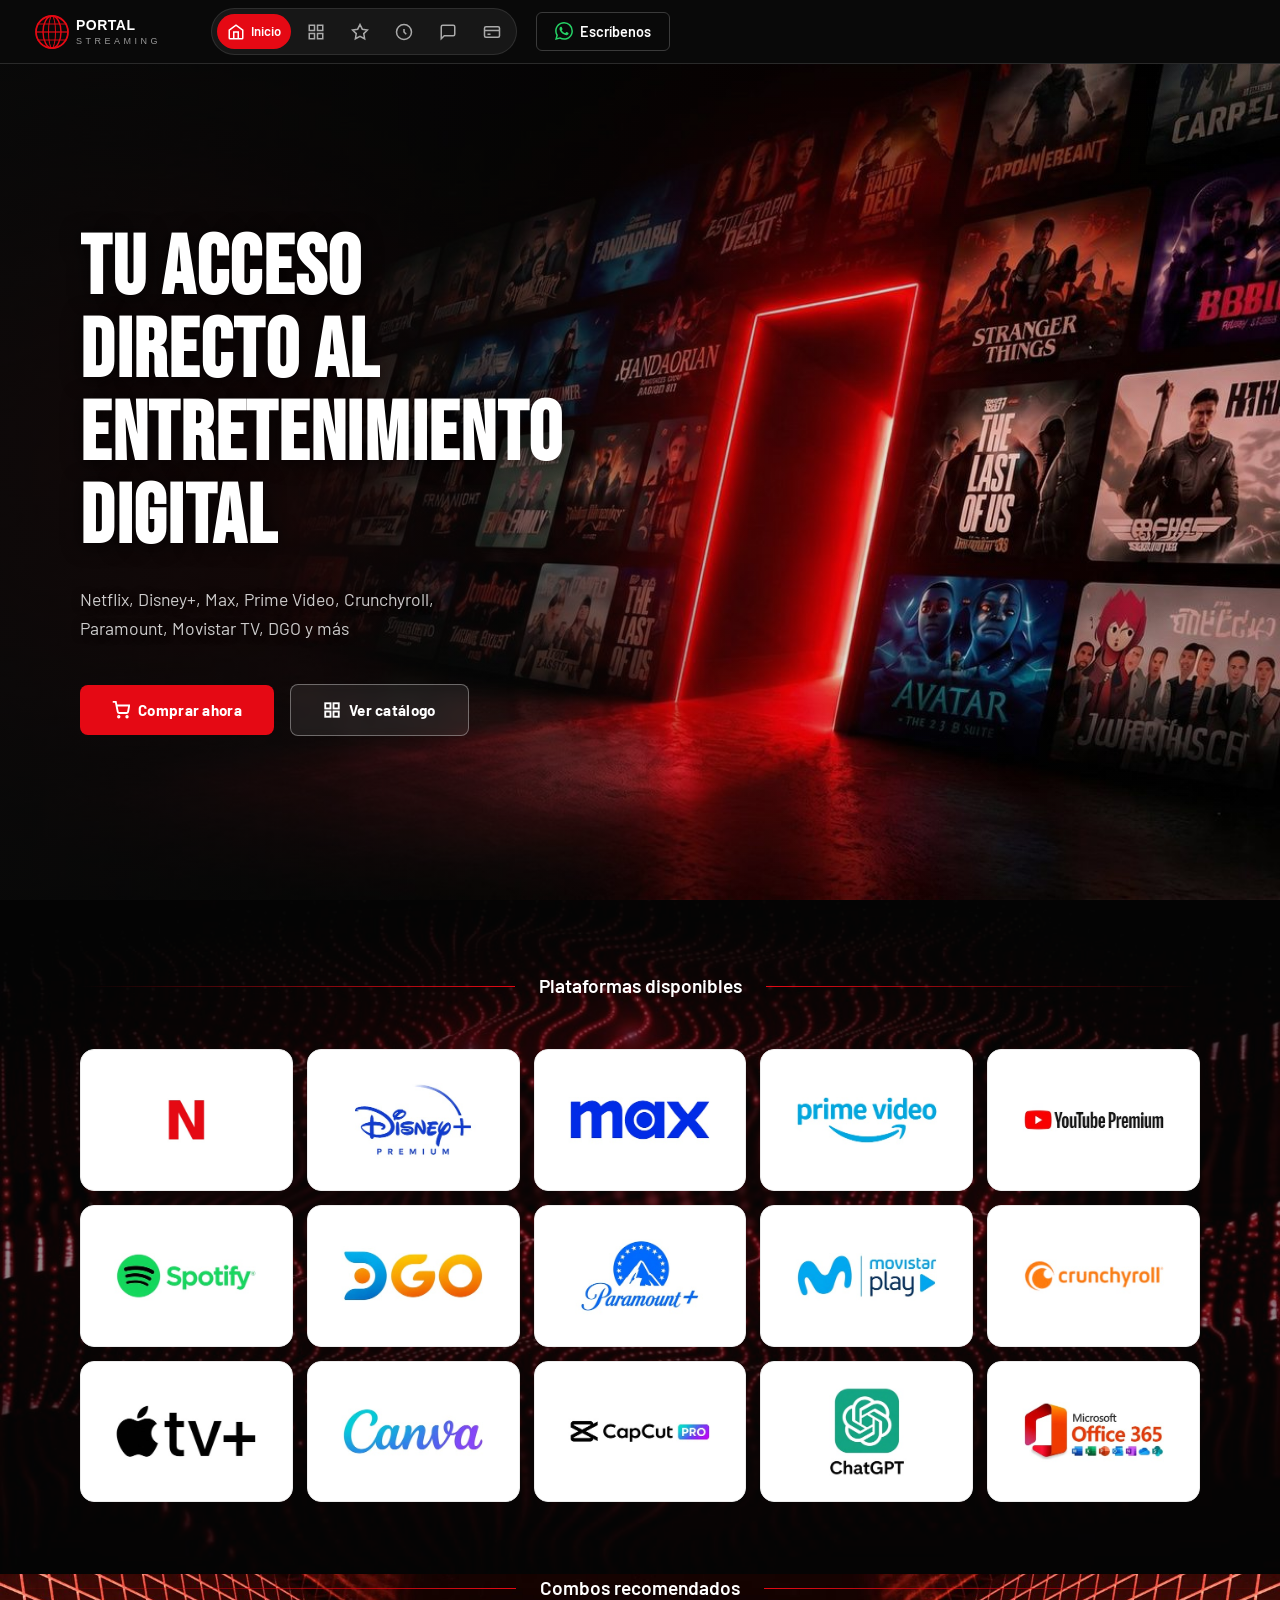
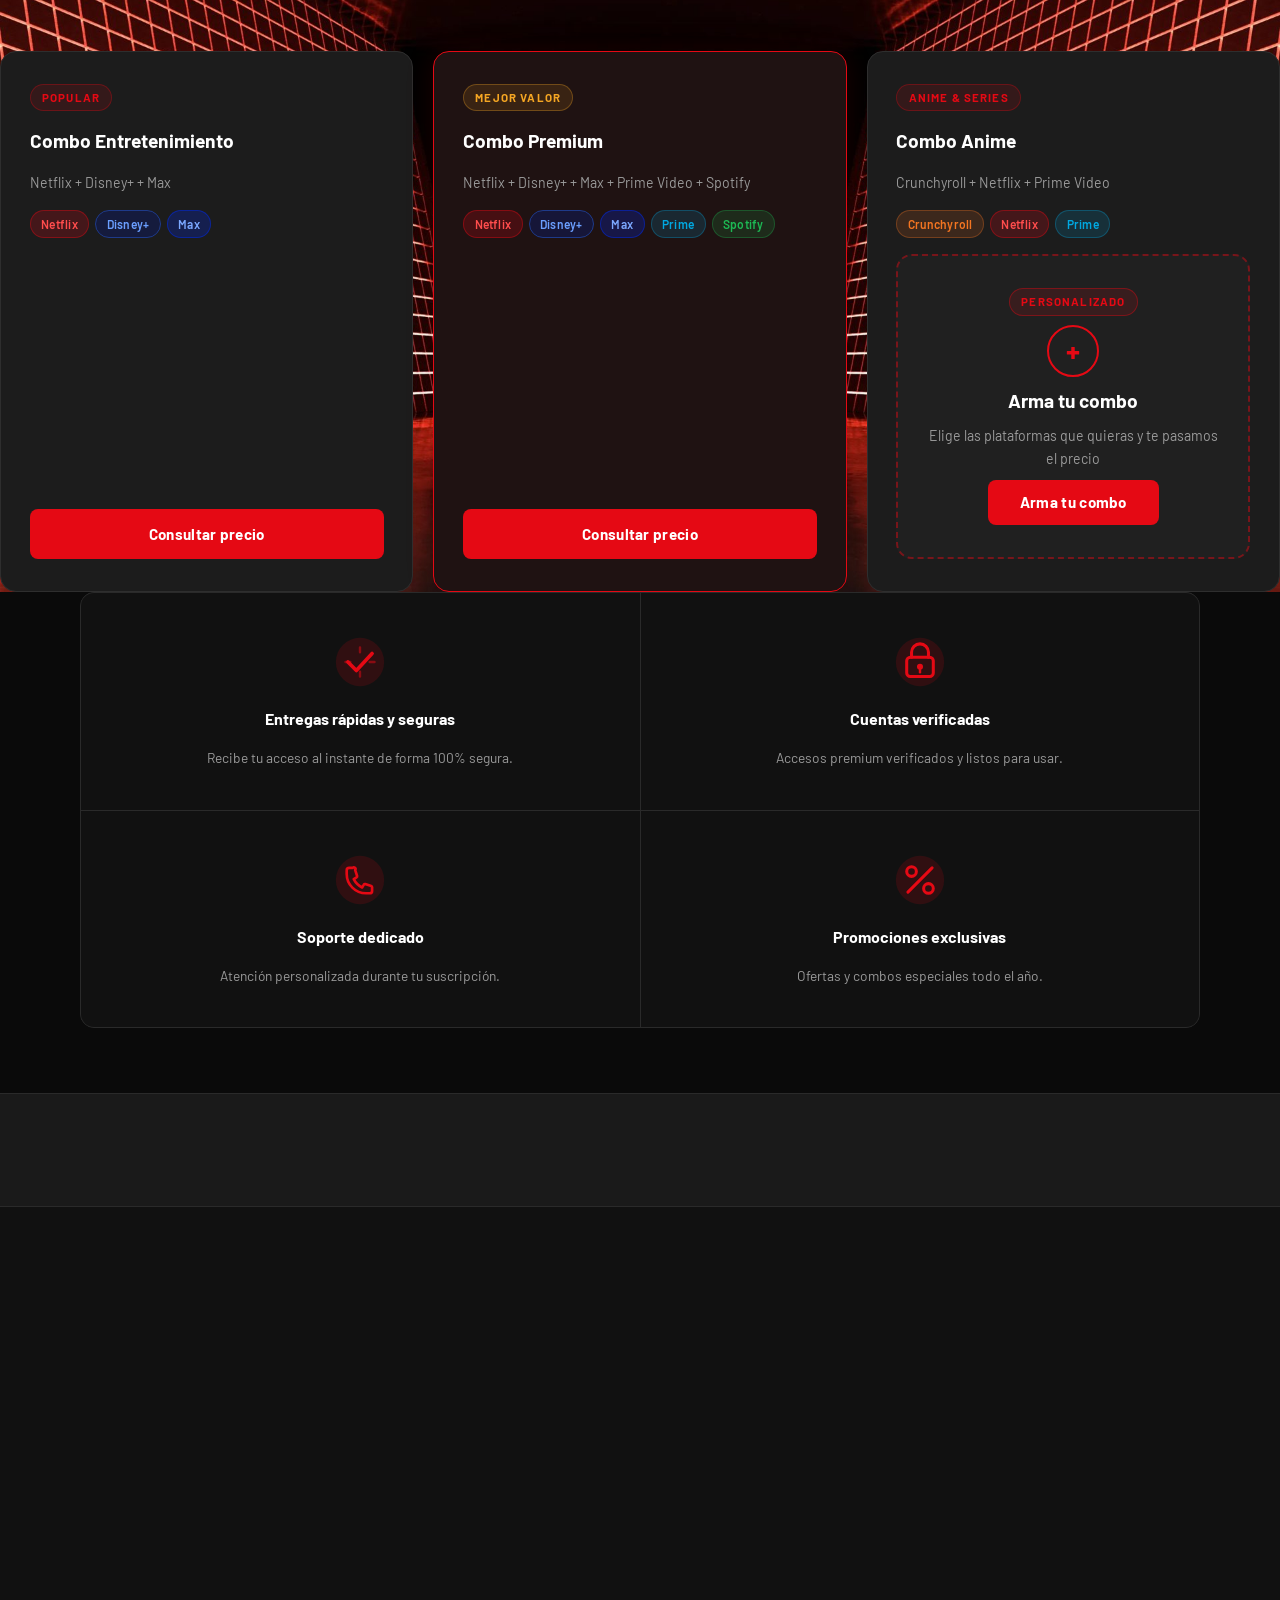
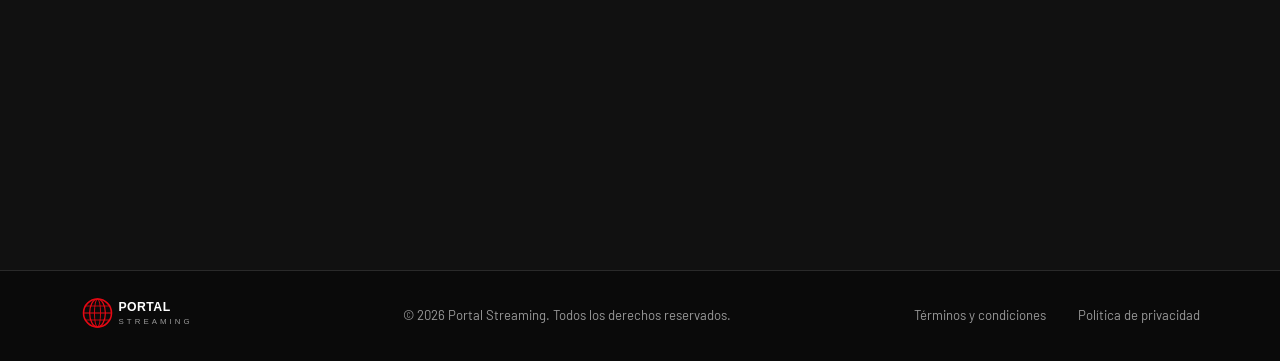
<file: Index-old.html>
<!DOCTYPE html>
<html lang="es">
<head>
  <meta charset="UTF-8" />
  <meta name="viewport" content="width=device-width, initial-scale=1.0" />
  <title>Portal Streaming – Tu acceso directo al entretenimiento digital</title>
  <link rel="stylesheet" href="styles.css" />
  <link rel="preconnect" href="https://fonts.googleapis.com" />
  <link rel="preconnect" href="https://fonts.gstatic.com" crossorigin />
  <link href="https://fonts.googleapis.com/css2?family=Bebas+Neue&family=Barlow:wght@400;500;600;700;900&display=swap" rel="stylesheet" />
</head>
<body>

  <!-- NAVBAR -->
  <header class="navbar">
    <div class="navbar__logo">
      <svg width="160" height="40" viewBox="0 0 160 40" xmlns="http://www.w3.org/2000/svg">
        <circle cx="20" cy="20" r="16" fill="none" stroke="#E50914" stroke-width="1.8"/>
        <ellipse cx="20" cy="20" rx="9" ry="16" fill="none" stroke="#E50914" stroke-width="1.4"/>
        <ellipse cx="20" cy="20" rx="3.5" ry="16" fill="none" stroke="#E50914" stroke-width="1"/>
        <line x1="4" y1="20" x2="36" y2="20" stroke="#E50914" stroke-width="1.2"/>
        <line x1="5.5" y1="12" x2="34.5" y2="12" stroke="#E50914" stroke-width="0.9"/>
        <line x1="5.5" y1="28" x2="34.5" y2="28" stroke="#E50914" stroke-width="0.9"/>
        <text x="44" y="18" font-family="Arial Black,sans-serif" font-weight="900" font-size="14" fill="white" letter-spacing="0.5">PORTAL</text>
        <text x="44" y="32" font-family="Arial,sans-serif" font-weight="400" font-size="9" fill="#999999" letter-spacing="3.5">STREAMING</text>
      </svg>
    </div>
    <nav class="exp-tabs-nav" id="exp-tabs-nav">
      <a href="#inicio" class="exp-tab exp-tab--active">
        <span class="exp-tab__icon"><svg viewBox="0 0 24 24" fill="none" stroke="currentColor" stroke-width="2"><path d="M3 9.5L12 3l9 6.5V20a1 1 0 01-1 1H4a1 1 0 01-1-1V9.5z"/><path d="M9 21V12h6v9"/></svg></span>
        <span class="exp-tab__label">Inicio</span>
      </a>
      <a href="#catalogo" class="exp-tab">
        <span class="exp-tab__icon"><svg viewBox="0 0 24 24" fill="none" stroke="currentColor" stroke-width="2"><rect x="3" y="3" width="7" height="7"/><rect x="14" y="3" width="7" height="7"/><rect x="3" y="14" width="7" height="7"/><rect x="14" y="14" width="7" height="7"/></svg></span>
        <span class="exp-tab__label">Catálogo</span>
      </a>
      <a href="#combos" class="exp-tab">
        <span class="exp-tab__icon"><svg viewBox="0 0 24 24" fill="none" stroke="currentColor" stroke-width="2"><path d="M12 2l3.09 6.26L22 9.27l-5 4.87 1.18 6.88L12 17.77l-6.18 3.25L7 14.14 2 9.27l6.91-1.01L12 2z"/></svg></span>
        <span class="exp-tab__label">Combos</span>
      </a>
      <a href="#como-funciona" class="exp-tab">
        <span class="exp-tab__icon"><svg viewBox="0 0 24 24" fill="none" stroke="currentColor" stroke-width="2"><circle cx="12" cy="12" r="10"/><path d="M12 8v4l3 3"/></svg></span>
        <span class="exp-tab__label">¿Cómo funciona?</span>
      </a>
      <a href="#contacto" class="exp-tab">
        <span class="exp-tab__icon"><svg viewBox="0 0 24 24" fill="none" stroke="currentColor" stroke-width="2"><path d="M21 15a2 2 0 01-2 2H7l-4 4V5a2 2 0 012-2h14a2 2 0 012 2z"/></svg></span>
        <span class="exp-tab__label">Contacto</span>
      </a>
      <a href="#pagos" class="exp-tab">
        <span class="exp-tab__icon"><svg viewBox="0 0 24 24" fill="none" stroke="currentColor" stroke-width="2"><rect x="2" y="5" width="20" height="14" rx="2"/><path d="M2 10h20"/><path d="M6 15h4"/></svg></span>
        <span class="exp-tab__label">Métodos de pago</span>
      </a>
    </nav>
    <!-- Hamburger (visible solo móvil) -->
    <div class="navbar__mobile-menu" style="display:none" id="mobile-menu-wrap">
      <button class="hamburger" id="hamburger-btn" aria-label="Menú">
        <span></span><span></span><span></span>
      </button>
    </div>
    <a href="https://wa.me/51904609346" class="btn-whatsapp btn-whatsapp--outline" target="_blank">
      <svg class="btn-whatsapp__icon" viewBox="0 0 24 24" fill="#25D366" xmlns="http://www.w3.org/2000/svg">
        <path d="M17.472 14.382c-.297-.149-1.758-.867-2.03-.967-.273-.099-.471-.148-.67.15-.197.297-.767.966-.94 1.164-.173.199-.347.223-.644.075-.297-.15-1.255-.463-2.39-1.475-.883-.788-1.48-1.761-1.653-2.059-.173-.297-.018-.458.13-.606.134-.133.298-.347.446-.52.149-.174.198-.298.298-.497.099-.198.05-.371-.025-.52-.075-.149-.669-1.612-.916-2.207-.242-.579-.487-.5-.669-.51-.173-.008-.371-.01-.57-.01-.198 0-.52.074-.792.372-.272.297-1.04 1.016-1.04 2.479 0 1.462 1.065 2.875 1.213 3.074.149.198 2.096 3.2 5.077 4.487.709.306 1.262.489 1.694.625.712.227 1.36.195 1.871.118.571-.085 1.758-.719 2.006-1.413.248-.694.248-1.289.173-1.413-.074-.124-.272-.198-.57-.347m-5.421 7.403h-.004a9.87 9.87 0 01-5.031-1.378l-.361-.214-3.741.982.998-3.648-.235-.374a9.86 9.86 0 01-1.51-5.26c.001-5.45 4.436-9.884 9.888-9.884 2.64 0 5.122 1.03 6.988 2.898a9.825 9.825 0 012.893 6.994c-.003 5.45-4.437 9.884-9.885 9.884m8.413-18.297A11.815 11.815 0 0012.05 0C5.495 0 .16 5.335.157 11.892c0 2.096.547 4.142 1.588 5.945L.057 24l6.305-1.654a11.882 11.882 0 005.683 1.448h.005c6.554 0 11.89-5.335 11.893-11.893a11.821 11.821 0 00-3.48-8.413z"/>
      </svg>
      Escríbenos
    </a>
  </header>

  <!-- MOBILE DRAWER -->
  <nav class="mobile-drawer" id="mobile-drawer" style="display:none">
    <a href="#inicio" class="active">Inicio</a>
    <a href="#catalogo">Catálogo</a>
    <a href="#combos">Combos</a>
    <a href="#como-funciona">Cómo funciona</a>
    <a href="#contacto">Contacto</a>
    <a href="#pagos">Métodos de pago</a>
  </nav>

  <!-- HERO -->
  <section class="hero" id="inicio">
    <div class="hero__bg">
      <img fetchpriority="high" decoding="async" src="hero-bg-img.jpg" alt="" class="hero__bg-img"  width="1440" height="804" />
      <div class="hero__bg-overlay"></div>
    </div>
    <div class="hero__content">
      <h1 class="hero__title">Tu acceso directo al<br />entretenimiento digital</h1>
      <p class="hero__subtitle">Netflix, Disney+, Max, Prime Video, Crunchyroll,<br />Paramount, Movistar TV, DGO y más</p>
      <div class="hero__cta">
        <a href="#catalogo" class="btn btn--primary">
          <svg width="18" height="18" viewBox="0 0 24 24" fill="none" stroke="currentColor" stroke-width="2.5"><circle cx="9" cy="21" r="1"/><circle cx="20" cy="21" r="1"/><path d="M1 1h4l2.68 13.39a2 2 0 0 0 2 1.61h9.72a2 2 0 0 0 2-1.61L23 6H6"/></svg>
          Comprar ahora
        </a>
        <a href="#catalogo" class="btn btn--outline">
          <svg width="18" height="18" viewBox="0 0 24 24" fill="none" stroke="currentColor" stroke-width="2.5"><rect x="3" y="3" width="7" height="7"/><rect x="14" y="3" width="7" height="7"/><rect x="3" y="14" width="7" height="7"/><rect x="14" y="14" width="7" height="7"/></svg>
          Ver catálogo
        </a>
      </div>
    </div>
  </section>

  <!-- PLATAFORMAS -->
  <section class="platforms" id="catalogo">
    <!-- Unicorn Studio animated background -->
    <div class="platforms__bg"></div>
    <div class="section-divider">
      <span class="section-divider__line"></span>
      <h2 class="section-divider__title">Plataformas disponibles</h2>
      <span class="section-divider__line"></span>
    </div>
        <div class="platforms__grid">

      <div class="platform-card" role="button" tabindex="0" aria-label="Ver planes de Netflix" onclick="openNetflixPricing()" onkeydown="if(event.key==='Enter'||event.key===' '){event.preventDefault();this.click();}">
        <img src="https://upload.wikimedia.org/wikipedia/commons/0/08/Netflix_2015_logo.svg" alt="Netflix" class="plat-logo plat-logo--netflix" onerror="this.onerror=null;this.src='logo-netflix.jpg'" />
      </div>

      <div class="platform-card" role="button" tabindex="0" aria-label="Ver planes de Disney+" onclick="openPricingModal('disney')" onkeydown="if(event.key==='Enter'||event.key===' '){event.preventDefault();this.click();}">
        <img loading="lazy" decoding="async" src="logo-disney.jpg" alt="Disney+" class="plat-logo" width="500" height="333" />
      </div>

      <div class="platform-card" role="button" tabindex="0" aria-label="Ver planes de Max" onclick="openPricingModal('max')" onkeydown="if(event.key==='Enter'||event.key===' '){event.preventDefault();this.click();}">
        <img loading="lazy" decoding="async" src="logo-max.jpg" alt="Max" class="plat-logo" width="500" height="333" />
      </div>

      <div class="platform-card" role="button" tabindex="0" aria-label="Ver planes de Prime Video" onclick="openPricingModal('primevideo')" onkeydown="if(event.key==='Enter'||event.key===' '){event.preventDefault();this.click();}">
        <img loading="lazy" decoding="async" src="logo-primevideo.jpg" alt="Prime Video" class="plat-logo" width="500" height="333" />
      </div>

      <div class="platform-card" role="button" tabindex="0" aria-label="Ver planes de YouTube Premium" onclick="openPricingModal('youtube')" onkeydown="if(event.key==='Enter'||event.key===' '){event.preventDefault();this.click();}">
        <img loading="lazy" decoding="async" src="logo-youtube.jpg" alt="YouTube Premium" class="plat-logo" width="500" height="333" />
      </div>

      <div class="platform-card" role="button" tabindex="0" aria-label="Ver planes de Spotify" onclick="openPricingModal('spotify')" onkeydown="if(event.key==='Enter'||event.key===' '){event.preventDefault();this.click();}">
        <img loading="lazy" decoding="async" src="logo-spotify.jpg" alt="Spotify" class="plat-logo" width="500" height="333" />
      </div>

      <div class="platform-card" role="button" tabindex="0" aria-label="Ver planes de DGO" onclick="openPricingModal('dgo')" onkeydown="if(event.key==='Enter'||event.key===' '){event.preventDefault();this.click();}">
        <img loading="lazy" decoding="async" src="logo-dgo.jpg" alt="DGO" class="plat-logo" width="500" height="333" />
      </div>

      <div class="platform-card" role="button" tabindex="0" aria-label="Ver planes de Paramount+" onclick="openPlatformModal('paramount')" onkeydown="if(event.key==='Enter'||event.key===' '){event.preventDefault();this.click();}">
        <img loading="lazy" decoding="async" src="logo-paramount.jpg" alt="Paramount+" class="plat-logo" width="500" height="333" />
      </div>

      <div class="platform-card" role="button" tabindex="0" aria-label="Ver planes de Movistar Play" onclick="openPlatformModal('movistar')" onkeydown="if(event.key==='Enter'||event.key===' '){event.preventDefault();this.click();}">
        <img loading="lazy" decoding="async" src="logo-movistar.jpg" alt="Movistar Play" class="plat-logo" width="500" height="333" />
      </div>

      <div class="platform-card" role="button" tabindex="0" aria-label="Ver planes de Crunchyroll" onclick="openPlatformModal('crunchyroll')" onkeydown="if(event.key==='Enter'||event.key===' '){event.preventDefault();this.click();}">
        <img loading="lazy" decoding="async" src="logo-crunchyroll.jpg" alt="Crunchyroll" class="plat-logo" width="500" height="333" />
      </div>

      <div class="platform-card" role="button" tabindex="0" aria-label="Ver planes de Apple TV+" onclick="openPlatformModal('appletv')" onkeydown="if(event.key==='Enter'||event.key===' '){event.preventDefault();this.click();}">
        <img loading="lazy" decoding="async" src="logo-appletv.jpg" alt="Apple TV+" class="plat-logo" width="500" height="333" />
      </div>

      <div class="platform-card" role="button" tabindex="0" aria-label="Ver planes de Canva" onclick="openPlatformModal('canva')" onkeydown="if(event.key==='Enter'||event.key===' '){event.preventDefault();this.click();}">
        <img loading="lazy" decoding="async" src="logo-canva.jpg" alt="Canva" class="plat-logo" width="500" height="333" />
      </div>

      <div class="platform-card" role="button" tabindex="0" aria-label="Ver planes de CapCut Pro" onclick="openPlatformModal('capcut')" onkeydown="if(event.key==='Enter'||event.key===' '){event.preventDefault();this.click();}">
        <img loading="lazy" decoding="async" src="logo-capcut.jpg" alt="CapCut Pro" class="plat-logo" width="500" height="333" />
      </div>

      <div class="platform-card" role="button" tabindex="0" aria-label="Ver planes de ChatGPT" onclick="openPlatformModal('chatgpt')" onkeydown="if(event.key==='Enter'||event.key===' '){event.preventDefault();this.click();}">
        <img loading="lazy" decoding="async" src="logo-chatgpt.jpg" alt="ChatGPT" class="plat-logo" width="500" height="333" />
      </div>

      <div class="platform-card" role="button" tabindex="0" aria-label="Ver planes de Office 365" onclick="openPlatformModal('office365')" onkeydown="if(event.key==='Enter'||event.key===' '){event.preventDefault();this.click();}">
        <img loading="lazy" decoding="async" src="logo-office365.jpg" alt="Office 365" class="plat-logo" width="500" height="333" />
      </div>

    </div>

  </section>

  <!-- COMBOS -->
  <section class="combos" id="combos">
    <div class="combos__bg"></div>
    <div class="section-divider">
      <span class="section-divider__line"></span>
      <h2 class="section-divider__title">Combos recomendados</h2>
      <span class="section-divider__line"></span>
    </div>
    <div class="combos__grid" id="combos-grid">
      <div class="combo-card">
        <div class="combo-card__badge">POPULAR</div>
        <h3 class="combo-card__name">Combo Entretenimiento</h3>
        <p class="combo-card__desc">Netflix + Disney+ + Max</p>
        <div class="combo-card__platforms">
          <span class="combo-pill combo-pill--netflix">Netflix</span>
          <span class="combo-pill combo-pill--disney">Disney+</span>
          <span class="combo-pill combo-pill--max">Max</span>
        </div>
        <a href="https://wa.me/51904609346" class="btn btn--primary combo-card__btn" target="_blank">Consultar precio</a>
      </div>
      <div class="combo-card combo-card--featured">
        <div class="combo-card__badge combo-card__badge--gold">MEJOR VALOR</div>
        <h3 class="combo-card__name">Combo Premium</h3>
        <p class="combo-card__desc">Netflix + Disney+ + Max + Prime Video + Spotify</p>
        <div class="combo-card__platforms">
          <span class="combo-pill combo-pill--netflix">Netflix</span>
          <span class="combo-pill combo-pill--disney">Disney+</span>
          <span class="combo-pill combo-pill--max">Max</span>
          <span class="combo-pill combo-pill--prime">Prime</span>
          <span class="combo-pill combo-pill--spotify">Spotify</span>
        </div>
        <a href="https://wa.me/51904609346" class="btn btn--primary combo-card__btn" target="_blank">Consultar precio</a>
      </div>
      <div class="combo-card">
        <div class="combo-card__badge">ANIME & SERIES</div>
        <h3 class="combo-card__name">Combo Anime</h3>
        <p class="combo-card__desc">Crunchyroll + Netflix + Prime Video</p>
        <div class="combo-card__platforms">
          <span class="combo-pill combo-pill--crunchy">Crunchyroll</span>
          <span class="combo-pill combo-pill--netflix">Netflix</span>
          <span class="combo-pill combo-pill--prime">Prime</span>
        </div>
      <div class="combo-card combo-card--builder" onclick="openComboBuilder(event)">
        <div class="combo-card__badge combo-card__badge--builder">PERSONALIZADO</div>
        <div class="combo-card__builder-icon">+</div>
        <h3 class="combo-card__name">Arma tu combo</h3>
        <p class="combo-card__desc">Elige las plataformas que quieras y te pasamos el precio</p>
        <button class="btn btn--primary combo-card__btn" onclick="openComboBuilder(event)">Arma tu combo</button>
      </div>
    </div>
  </section>

  <!-- FEATURES -->
  <section class="features" id="como-funciona">
    <div class="features__grid">
      <div class="feature-card">
        <div class="feature-card__icon">
          <svg viewBox="0 0 48 48" fill="none" xmlns="http://www.w3.org/2000/svg">
            <circle cx="24" cy="24" r="20" fill="#E50914" opacity=".15"/>
            <path d="M14 24l7 7 13-14" stroke="#E50914" stroke-width="3" stroke-linecap="round" stroke-linejoin="round"/>
            <path d="M24 12v4M24 32v4M12 24h4M32 24h4" stroke="#E50914" stroke-width="2" stroke-linecap="round" opacity=".5"/>
          </svg>
        </div>
        <h3 class="feature-card__title">Entregas rápidas y seguras</h3>
        <p class="feature-card__desc">Recibe tu acceso al instante de forma 100% segura.</p>
      </div>
      <div class="feature-card">
        <div class="feature-card__icon">
          <svg viewBox="0 0 48 48" fill="none" xmlns="http://www.w3.org/2000/svg">
            <circle cx="24" cy="24" r="20" fill="#E50914" opacity=".15"/>
            <rect x="13" y="20" width="22" height="16" rx="3" stroke="#E50914" stroke-width="2.5"/>
            <path d="M17 20v-4a7 7 0 0114 0v4" stroke="#E50914" stroke-width="2.5" stroke-linecap="round"/>
            <circle cx="24" cy="28" r="2.5" fill="#E50914"/>
            <path d="M24 30.5v2" stroke="#E50914" stroke-width="2" stroke-linecap="round"/>
          </svg>
        </div>
        <h3 class="feature-card__title">Cuentas verificadas</h3>
        <p class="feature-card__desc">Accesos premium verificados y listos para usar.</p>
      </div>
      <div class="feature-card">
        <div class="feature-card__icon">
          <svg viewBox="0 0 48 48" fill="none" xmlns="http://www.w3.org/2000/svg">
            <circle cx="24" cy="24" r="20" fill="#E50914" opacity=".15"/>
            <path d="M18 14h-3a2 2 0 00-2 2v3c0 8.837 7.163 16 16 16h3a2 2 0 002-2v-3a1 1 0 00-.684-.949l-5-1.667a1 1 0 00-1.158.467l-1.406 2.343A15.934 15.934 0 0118.806 23.25l2.343-1.406a1 1 0 00.467-1.158l-1.667-5A1 1 0 0018 14z" stroke="#E50914" stroke-width="2.2" stroke-linecap="round" stroke-linejoin="round"/>
          </svg>
        </div>
        <h3 class="feature-card__title">Soporte dedicado</h3>
        <p class="feature-card__desc">Atención personalizada durante tu suscripción.</p>
      </div>
      <div class="feature-card">
        <div class="feature-card__icon">
          <svg viewBox="0 0 48 48" fill="none" xmlns="http://www.w3.org/2000/svg">
            <circle cx="24" cy="24" r="20" fill="#E50914" opacity=".15"/>
            <path d="M14 34L34 14" stroke="#E50914" stroke-width="2.5" stroke-linecap="round"/>
            <circle cx="17" cy="17" r="4" stroke="#E50914" stroke-width="2.5"/>
            <circle cx="31" cy="31" r="4" stroke="#E50914" stroke-width="2.5"/>
          </svg>
        </div>
        <h3 class="feature-card__title">Promociones exclusivas</h3>
        <p class="feature-card__desc">Ofertas y combos especiales todo el año.</p>
      </div>
    </div>
  </section>

  <!-- WHATSAPP BANNER -->
  <section class="wa-banner" id="contacto">
    <div class="wa-banner__left">
      <div class="wa-banner__icon-wrap">
        <svg viewBox="0 0 24 24" width="28" height="28" fill="#25D366" xmlns="http://www.w3.org/2000/svg">
          <path d="M17.472 14.382c-.297-.149-1.758-.867-2.03-.967-.273-.099-.471-.148-.67.15-.197.297-.767.966-.94 1.164-.173.199-.347.223-.644.075-.297-.15-1.255-.463-2.39-1.475-.883-.788-1.48-1.761-1.653-2.059-.173-.297-.018-.458.13-.606.134-.133.298-.347.446-.52.149-.174.198-.298.298-.497.099-.198.05-.371-.025-.52-.075-.149-.669-1.612-.916-2.207-.242-.579-.487-.5-.669-.51-.173-.008-.371-.01-.57-.01-.198 0-.52.074-.792.372-.272.297-1.04 1.016-1.04 2.479 0 1.462 1.065 2.875 1.213 3.074.149.198 2.096 3.2 5.077 4.487.709.306 1.262.489 1.694.625.712.227 1.36.195 1.871.118.571-.085 1.758-.719 2.006-1.413.248-.694.248-1.289.173-1.413-.074-.124-.272-.198-.57-.347m-5.421 7.403h-.004a9.87 9.87 0 01-5.031-1.378l-.361-.214-3.741.982.998-3.648-.235-.374a9.86 9.86 0 01-1.51-5.26c.001-5.45 4.436-9.884 9.888-9.884 2.64 0 5.122 1.03 6.988 2.898a9.825 9.825 0 012.893 6.994c-.003 5.45-4.437 9.884-9.885 9.884m8.413-18.297A11.815 11.815 0 0012.05 0C5.495 0 .16 5.335.157 11.892c0 2.096.547 4.142 1.588 5.945L.057 24l6.305-1.654a11.882 11.882 0 005.683 1.448h.005c6.554 0 11.89-5.335 11.893-11.893a11.821 11.821 0 00-3.48-8.413z"/>
        </svg>
      </div>
      <div>
        <p class="wa-banner__title">¿Tienes dudas o necesitas ayuda?</p>
        <p class="wa-banner__sub">Escríbenos por WhatsApp, estamos para ayudarte.</p>
      </div>
    </div>
    <a href="https://wa.me/51904609346" class="btn-whatsapp btn-whatsapp--solid" target="_blank">
      <svg viewBox="0 0 24 24" class="btn-whatsapp__icon" fill="white" xmlns="http://www.w3.org/2000/svg">
        <path d="M17.472 14.382c-.297-.149-1.758-.867-2.03-.967-.273-.099-.471-.148-.67.15-.197.297-.767.966-.94 1.164-.173.199-.347.223-.644.075-.297-.15-1.255-.463-2.39-1.475-.883-.788-1.48-1.761-1.653-2.059-.173-.297-.018-.458.13-.606.134-.133.298-.347.446-.52.149-.174.198-.298.298-.497.099-.198.05-.371-.025-.52-.075-.149-.669-1.612-.916-2.207-.242-.579-.487-.5-.669-.51-.173-.008-.371-.01-.57-.01-.198 0-.52.074-.792.372-.272.297-1.04 1.016-1.04 2.479 0 1.462 1.065 2.875 1.213 3.074.149.198 2.096 3.2 5.077 4.487.709.306 1.262.489 1.694.625.712.227 1.36.195 1.871.118.571-.085 1.758-.719 2.006-1.413.248-.694.248-1.289.173-1.413-.074-.124-.272-.198-.57-.347m-5.421 7.403h-.004a9.87 9.87 0 01-5.031-1.378l-.361-.214-3.741.982.998-3.648-.235-.374a9.86 9.86 0 01-1.51-5.26c.001-5.45 4.436-9.884 9.888-9.884 2.64 0 5.122 1.03 6.988 2.898a9.825 9.825 0 012.893 6.994c-.003 5.45-4.437 9.884-9.885 9.884m8.413-18.297A11.815 11.815 0 0012.05 0C5.495 0 .16 5.335.157 11.892c0 2.096.547 4.142 1.588 5.945L.057 24l6.305-1.654a11.882 11.882 0 005.683 1.448h.005c6.554 0 11.89-5.335 11.893-11.893a11.821 11.821 0 00-3.48-8.413z"/>
      </svg>
      Escríbenos ahora
    </a>
  </section>



  <!-- MODAL DE PLATAFORMA -->
  <div class="platform-modal" id="platform-modal">
    <div class="platform-modal__backdrop" onclick="closePlatformModal()"></div>
    <div class="platform-modal__box">
      <button class="platform-modal__close" onclick="closePlatformModal()">✕</button>
      <div class="platform-modal__logo" id="modal-logo"></div>
      <h2 class="platform-modal__name" id="modal-name"></h2>
      <p class="platform-modal__desc" id="modal-desc"></p>
      <div id="modal-accordion" style="display:none;width:100%"></div>
      <a href="https://wa.me/51904609346" class="btn btn--primary platform-modal__cta" target="_blank">
        <svg width="18" height="18" viewBox="0 0 24 24" fill="currentColor"><path d="M17.472 14.382c-.297-.149-1.758-.867-2.03-.967-.273-.099-.471-.148-.67.15-.197.297-.767.966-.94 1.164-.173.199-.347.223-.644.075-.297-.15-1.255-.463-2.39-1.475-.883-.788-1.48-1.761-1.653-2.059-.173-.297-.018-.458.13-.606.134-.133.298-.347.446-.52.149-.174.198-.298.298-.497.099-.198.05-.371-.025-.52-.075-.149-.669-1.612-.916-2.207-.242-.579-.487-.5-.669-.51-.173-.008-.371-.01-.57-.01-.198 0-.52.074-.792.372-.272.297-1.04 1.016-1.04 2.479 0 1.462 1.065 2.875 1.213 3.074.149.198 2.096 3.2 5.077 4.487.709.306 1.262.489 1.694.625.712.227 1.36.195 1.871.118.571-.085 1.758-.719 2.006-1.413.248-.694.248-1.289.173-1.413-.074-.124-.272-.198-.57-.347m-5.421 7.403h-.004a9.87 9.87 0 01-5.031-1.378l-.361-.214-3.741.982.998-3.648-.235-.374a9.86 9.86 0 01-1.51-5.26c.001-5.45 4.436-9.884 9.888-9.884 2.64 0 5.122 1.03 6.988 2.898a9.825 9.825 0 012.893 6.994c-.003 5.45-4.437 9.884-9.885 9.884m8.413-18.297A11.815 11.815 0 0012.05 0C5.495 0 .16 5.335.157 11.892c0 2.096.547 4.142 1.588 5.945L.057 24l6.305-1.654a11.882 11.882 0 005.683 1.448h.005c6.554 0 11.89-5.335 11.893-11.893a11.821 11.821 0 00-3.48-8.413z"/></svg>
        Consultar por WhatsApp
      </a>
    </div>
  </div>

  <!-- MODAL ARMA TU COMBO -->
  <div class="platform-modal combo-builder-modal" id="combo-builder-modal">
    <div class="platform-modal__backdrop" onclick="closeComboBuilder()"></div>
    <div class="platform-modal__box combo-builder-box">
      <button class="platform-modal__close" onclick="closeComboBuilder()">✕</button>
      <div class="combo-builder__header-icon">🎁</div>
      <h2 class="platform-modal__name">Arma tu combo</h2>
      <p class="platform-modal__desc">Selecciona 2 o más plataformas y te enviamos el precio por WhatsApp</p>
      <div class="combo-builder__grid" id="combo-builder-grid"></div>
      <p class="combo-builder__hint" id="combo-builder-hint">Selecciona al menos 2 plataformas</p>
      <a href="#" id="combo-builder-cta" class="btn btn--primary platform-modal__cta combo-builder__cta--disabled" target="_blank" onclick="return comboBuilderCtaClick(event)">
        <svg width="18" height="18" viewBox="0 0 24 24" fill="currentColor"><path d="M17.472 14.382c-.297-.149-1.758-.867-2.03-.967-.273-.099-.471-.148-.67.15-.197.297-.767.966-.94 1.164-.173.199-.347.223-.644.075-.297-.15-1.255-.463-2.39-1.475-.883-.788-1.48-1.761-1.653-2.059-.173-.297-.018-.458.13-.606.134-.133.298-.347.446-.52.149-.174.198-.298.298-.497.099-.198.05-.371-.025-.52-.075-.149-.669-1.612-.916-2.207-.242-.579-.487-.5-.669-.51-.173-.008-.371-.01-.57-.01-.198 0-.52.074-.792.372-.272.297-1.04 1.016-1.04 2.479 0 1.462 1.065 2.875 1.213 3.074.149.198 2.096 3.2 5.077 4.487.709.306 1.262.489 1.694.625.712.227 1.36.195 1.871.118.571-.085 1.758-.719 2.006-1.413.248-.694.248-1.289.173-1.413-.074-.124-.272-.198-.57-.347m-5.421 7.403h-.004a9.87 9.87 0 01-5.031-1.378l-.361-.214-3.741.982.998-3.648-.235-.374a9.86 9.86 0 01-1.51-5.26c.001-5.45 4.436-9.884 9.888-9.884 2.64 0 5.122 1.03 6.988 2.898a9.825 9.825 0 012.893 6.994c-.003 5.45-4.437 9.884-9.885 9.884m8.413-18.297A11.815 11.815 0 0012.05 0C5.495 0 .16 5.335.157 11.892c0 2.096.547 4.142 1.588 5.945L.057 24l6.305-1.654a11.882 11.882 0 005.683 1.448h.005c6.554 0 11.89-5.335 11.893-11.893a11.821 11.821 0 00-3.48-8.413z"/></svg>
        Consultar por WhatsApp
      </a>
    </div>
  </div>

  <!-- FOOTER -->
  <!-- MÉTODOS DE PAGO -->
  <section class="pagos" id="pagos">
    <div class="section-header">
      <div class="section-header__line"></div>
      <h2 class="section-header__title">Métodos de pago</h2>
      <div class="section-header__line"></div>
    </div>
    <p class="pagos__sub">Elige tu método preferido y realiza tu pago de forma rápida y segura</p>

    <div class="pagos__grid">

      <!-- YAPE -->
      <div class="pago-card">
        <div class="pago-card__logo">
          <img loading="lazy" decoding="async" src="yape.jpg" alt="Yape" class="pago-logo-img"  width="300" height="300" />
        </div>
        <div class="pago-card__info">
          <p class="pago-card__numero">+51 906 591 534</p>
          <p class="pago-card__nombre">Enrique R.</p>
        </div>
      </div>

      <!-- PLIN -->
      <div class="pago-card">
        <div class="pago-card__logo">
          <img loading="lazy" decoding="async" src="plin.jpg" alt="Plin" class="pago-logo-img"  width="300" height="300" />
        </div>
        <div class="pago-card__info">
          <p class="pago-card__numero">+51 906 591 534</p>
          <p class="pago-card__nombre">Enrique R.</p>
        </div>
      </div>

      <!-- BINANCE -->
      <div class="pago-card">
        <div class="pago-card__logo" style="background:#fff;border-radius:16px;padding:10px;">
          <img loading="lazy" decoding="async" src="binance.jpg" alt="Binance" class="pago-logo-img"  width="300" height="200" />
        </div>
        <div class="pago-card__info">
          <p class="pago-card__numero" style="font-size:.85rem">Consultar por WhatsApp</p>
          <p class="pago-card__nombre">
            <a href="https://wa.me/51904609346" target="_blank" style="color:#F3BA2F;text-decoration:none;font-weight:700">→ Escríbenos</a>
          </p>
        </div>
      </div>

    </div>
  </section>

  <footer class="footer">
    <div class="footer__logo">
      <svg width="140" height="36" viewBox="0 0 160 40" xmlns="http://www.w3.org/2000/svg">
        <circle cx="20" cy="20" r="16" fill="none" stroke="#E50914" stroke-width="1.8"/>
        <ellipse cx="20" cy="20" rx="9" ry="16" fill="none" stroke="#E50914" stroke-width="1.4"/>
        <ellipse cx="20" cy="20" rx="3.5" ry="16" fill="none" stroke="#E50914" stroke-width="1"/>
        <line x1="4" y1="20" x2="36" y2="20" stroke="#E50914" stroke-width="1.2"/>
        <line x1="5.5" y1="12" x2="34.5" y2="12" stroke="#E50914" stroke-width="0.9"/>
        <line x1="5.5" y1="28" x2="34.5" y2="28" stroke="#E50914" stroke-width="0.9"/>
        <text x="44" y="18" font-family="Arial Black,sans-serif" font-weight="900" font-size="14" fill="white" letter-spacing="0.5">PORTAL</text>
        <text x="44" y="32" font-family="Arial,sans-serif" font-weight="400" font-size="9" fill="#999999" letter-spacing="3.5">STREAMING</text>
      </svg>
    </div>
    <p class="footer__copy">© 2026 Portal Streaming. Todos los derechos reservados.</p>
    <div class="footer__links">
      <a href="#" class="footer__link">Términos y condiciones</a>
      <a href="#" class="footer__link">Política de privacidad</a>
    </div>
  </footer>

  <script src="main.js"></script>
  <script>
  document.addEventListener("DOMContentLoaded", function () {

    // ── Expandable Tabs Navbar ────────────────────
    const expTabs = document.querySelectorAll(".exp-tab");

    function setExpActive(el) {
      expTabs.forEach(t => t.classList.remove("exp-tab--active"));
      el.classList.add("exp-tab--active");
    }

    expTabs.forEach(tab => {
      tab.addEventListener("click", () => setExpActive(tab));
    });

    const sections = ["inicio","catalogo","combos","como-funciona","contacto","pagos"];
    const scrollObserver = new IntersectionObserver(entries => {
      entries.forEach(entry => {
        if (entry.isIntersecting) {
          const id   = entry.target.id;
          const link = document.querySelector(`.exp-tab[href="#${id}"]`);
          if (link) setExpActive(link);
        }
      });
    }, { threshold: 0.4 });
    sections.forEach(id => {
      const el = document.getElementById(id);
      if (el) scrollObserver.observe(el);
    });

    // ── Spotlight on combo cards ─────────────────
    document.querySelectorAll(".combo-card").forEach(card => {
      card.addEventListener("mousemove", e => {
        const r   = card.getBoundingClientRect();
        const x   = e.clientX - r.left;
        const y   = e.clientY - r.top;
        card.style.setProperty("--sx", x + "px");
        card.style.setProperty("--sy", y + "px");
        card.querySelector ? null : null;
        // Move the ::before pseudo via custom props
        card.style.background = `radial-gradient(circle 200px at ${x}px ${y}px, rgba(229,9,20,.12), transparent 70%), #1c1c1c`;
      });
      card.addEventListener("mouseleave", () => {
        card.style.background = "";
      });
    });

  });

  // ── Platform modal data ───────────────────────
  const PLATFORM_DATA = {
    dgo:        { name:"DGO",           desc:"La plataforma de DirecTV con el mejor contenido deportivo, películas y series." },
    movistar:   { name:"Movistar Play", desc:"Televisión, películas, series y deportes en vivo de Movistar." },
    youtube:    { name:"YouTube Premium",desc:"YouTube sin anuncios, descargas offline y acceso a YouTube Music." },
    chatgpt:    { name:"ChatGPT Plus",  desc:"Acceso a GPT-4, respuestas más rápidas y funciones exclusivas de ChatGPT." },
    canva:      { name:"Canva Pro",     desc:"Diseño gráfico profesional con miles de plantillas y recursos premium." },
    capcut:     { name:"CapCut Pro",    desc:"Edición de video profesional con todas las herramientas desbloqueadas." },
    office365:  { name:"Office 365",    desc:"Word, Excel, PowerPoint, Teams y más. Todo Microsoft Office en la nube." },
    netflix:    { name:"Netflix", desc:"Acceso a miles de series, películas y documentales originales. Disponible en todos tus dispositivos.", hasAccordion: true },
    disney:     { name:"Disney+",     desc:"Todo el universo Disney, Marvel, Star Wars, Pixar y National Geographic en un solo lugar." },
    max:        { name:"Max",         desc:"El mejor contenido de HBO, Warner Bros y Max Originals. Series y películas premium." },
    primevideo: { name:"Prime Video", desc:"Amazon Prime Video con series exclusivas, películas y canales adicionales." },
    crunchyroll:{ name:"Crunchyroll", desc:"La plataforma número 1 de anime con el catálogo más grande del mundo." },
    appletv:    { name:"Apple TV+",   desc:"Contenido original de Apple con producciones premiadas y exclusivas." },
    spotify:    { name:"Spotify",     desc:"Música sin límites, podcasts y audiolibros. Escucha lo que quieras, cuando quieras." },
    paramount:  { name:"Paramount+",  desc:"Series y películas de CBS, Nickelodeon, MTV y producciones originales exclusivas." },
    hulu:       { name:"Hulu",        desc:"Series en vivo, películas y contenido on-demand con los mejores estrenos." },
    canva:      { name:"Canva",       desc:"La herramienta de diseño más popular. Crea gráficos, presentaciones y más fácilmente." },
    capcut:     { name:"CapCut",      desc:"Editor de video profesional con efectos, filtros y herramientas de edición avanzadas." },
    office365:  { name:"Office 365",  desc:"Word, Excel, PowerPoint, Teams y más. Todo Microsoft Office en la nube." },
  };

  const NETFLIX_IMGS = [
    { src: "netflix-1.jpg", label: "Planes y precios" },
    { src: "netflix-2.jpg", label: "Soporte Netflix" },
    { src: "netflix-3.jpg", label: "Nueva Actualización" },
  ];

  function openPlatformModal(id) {
    const data = PLATFORM_DATA[id];
    if (!data) return;
    document.getElementById("modal-name").textContent = data.name;
    document.getElementById("modal-desc").textContent = data.desc;
    const _p = (typeof PLATFORMS !== "undefined") ? PLATFORMS.find(x => x.id === id) : null;
    document.getElementById("modal-logo").innerHTML = _p ? `<img src="logo-${_p.id}.jpg" alt="${_p.name}" />` : "";
    const _cta = document.querySelector("#platform-modal .platform-modal__cta");
    if (_cta) _cta.href = "https://wa.me/51904609346?text=" + encodeURIComponent("Hola, quiero información de " + data.name);

    // Accordion de imágenes para Netflix
    const accContainer = document.getElementById("modal-accordion");
    if (data.hasAccordion) {
      accContainer.innerHTML = buildAccordion(NETFLIX_IMGS);
      accContainer.style.display = "block";
      initAccordion();
    } else {
      accContainer.innerHTML = "";
      accContainer.style.display = "none";
    }

    document.getElementById("platform-modal").classList.add("open");
    document.body.style.overflow = "hidden";
  }

  function buildAccordion(images) {
    return `<div class="acc-wrap">` +
      images.map((img, i) => `
        <div class="acc-item ${i===0?'acc-active':''}" data-index="${i}">
          <img src="${img.src}" alt="${img.label}" class="acc-img"/>
          <div class="acc-label">${img.label}</div>
        </div>`).join('') +
      `</div>`;
  }

  function initAccordion() {
    document.querySelectorAll(".acc-item").forEach(item => {
      item.addEventListener("click", () => {
        document.querySelectorAll(".acc-item").forEach(i => i.classList.remove("acc-active"));
        item.classList.add("acc-active");
      });
    });
  }

  function closePlatformModal() {
    document.getElementById("platform-modal").classList.remove("open");
    document.body.style.overflow = "";
  }

  function showPlatform(id) {
    openPlatformModal(id);
  }

  document.addEventListener("keydown", e => {
    if (e.key === "Escape") { closePlatformModal(); closeDrawer(); }
  });

  // ── Hamburger menu ───────────────────────────
  const hamburgerBtn  = document.getElementById("hamburger-btn");
  const mobileDrawer  = document.getElementById("mobile-drawer");
  const mobileMenuWrap = document.getElementById("mobile-menu-wrap");

  function closeDrawer() {
    if (mobileDrawer) {
      mobileDrawer.classList.remove("open");
    }
    document.body.style.overflow = "";
  }

  if (hamburgerBtn) {
    hamburgerBtn.addEventListener("click", () => {
      const isOpen = mobileDrawer.classList.toggle("open");
      document.body.style.overflow = isOpen ? "hidden" : "";
    });
  }

  // Close drawer when a link is clicked
  if (mobileDrawer) {
    mobileDrawer.querySelectorAll("a").forEach(link => {
      link.addEventListener("click", () => closeDrawer());
    });
  }
  </script>

<!-- NETFLIX PRICING MODAL -->
<div id="netflix-pricing-modal" class="netflix-pricing-overlay" onclick="if(event.target===this)closeNetflixPricing()">
  <div class="netflix-pricing-container">
    <button class="netflix-pricing-close" onclick="closeNetflixPricing()">✕</button>
    <div class="netflix-pricing-header">
      <svg width="90" height="26" viewBox="0 0 111 30" fill="#E50914" xmlns="http://www.w3.org/2000/svg">
        <path d="M105.062 14.28L111 30c-1.75-.25-3.5-.563-5.28-.845l-3.345-8.686-3.437 7.969c-1.687-.282-3.344-.376-5.031-.595l6.031-13.75L94.468 0h5.063l3.062 7.974L105.875 0h5.187l-6 14.28zM90.47 0h-4.563v27.345c1.5.094 3.031.157 4.563.344V0zm-8.563 26.937c-4.187-.375-8.375-.656-12.656-.781V0h4.687v22.188c2.688.062 5.375.28 8 .531v4.218zM64.25 10.657v4.25h-6.406V26H53.22V0H65.25v4.28h-7.406v6.377h6.406zM47.44 0h-4.594v26.125c1.5.031 3.063.094 4.594.25V0zM36.064 24.937c-3.5-.375-7-.594-10.594-.688V14.25H31.5V9.97h-6.031V4.28H32.5V0H21v24.562c4.906.094 9.843.375 14.718.875l.344-4.5H36.064zM4.78 0v18.375C3.25 12.656 1.656 6.937.094 1.187.031.813 0 .406 0 0h4.78v.031c0-.031 0-.031 0 0zm0 30c-1.594-.25-3.156-.5-4.75-.688V0h4.75v30z"/>
      </svg>
      <h2 class="netflix-pricing-title">Planes Netflix</h2>
      <p class="netflix-pricing-sub">Elige el plan que mejor se adapte a ti</p>
    </div>
    <div class="netflix-pricing-plans">

      <div class="netflix-plan">
        <div class="netflix-plan-badge">Básico</div>
        <div class="netflix-plan-duration">1 MES</div>
        <div class="netflix-plan-price"><span class="netflix-plan-currency">S/</span>22</div>
        <ul class="netflix-plan-features">
          <li>✅ Activación directa a TV</li>
          <li>✅ Soporte 24/7</li>
          <li>✅ Perfil independiente</li>
          <li>✅ Plan Premium 4K</li>
        </ul>
        <a href="https://wa.me/51904609346?text=Hola%2C%20quiero%20el%20plan%20Netflix%201%20mes%20S%2F22" target="_blank" class="netflix-plan-btn">Comprar ahora</a>
      </div>

      <div class="netflix-plan netflix-plan--featured">
        <div class="netflix-plan-badge netflix-plan-badge--hot">🔥 Popular</div>
        <div class="netflix-plan-duration">3 MESES</div>
        <div class="netflix-plan-price"><span class="netflix-plan-currency">S/</span>50</div>
        <ul class="netflix-plan-features">
          <li>✅ Activación directa a TV</li>
          <li>✅ Soporte 24/7</li>
          <li>✅ Perfil independiente</li>
          <li>✅ Plan Premium 4K</li>
        </ul>
        <a href="https://wa.me/51904609346?text=Hola%2C%20quiero%20el%20plan%20Netflix%203%20meses%20S%2F50" target="_blank" class="netflix-plan-btn netflix-plan-btn--featured">Comprar ahora</a>
      </div>

      <div class="netflix-plan">
        <div class="netflix-plan-badge">Ahorro</div>
        <div class="netflix-plan-duration">6 MESES</div>
        <div class="netflix-plan-price"><span class="netflix-plan-currency">S/</span>85</div>
        <ul class="netflix-plan-features">
          <li>✅ Activación directa a TV</li>
          <li>✅ Soporte 24/7</li>
          <li>✅ Perfil independiente</li>
          <li>✅ Plan Premium 4K</li>
        </ul>
        <a href="https://wa.me/51904609346?text=Hola%2C%20quiero%20el%20plan%20Netflix%206%20meses%20S%2F85" target="_blank" class="netflix-plan-btn">Comprar ahora</a>
      </div>

    </div>
  </div>
</div>

<script>

function openNetflixPricing() {
  const modal = document.getElementById('netflix-pricing-modal');
  if (modal) {
    modal.classList.add('active');
    document.body.style.overflow = 'hidden';
  }
}

function closeNetflixPricing() {
  const modal = document.getElementById('netflix-pricing-modal');
  if (modal) {
    modal.classList.remove('active');
    document.body.style.overflow = '';
  }
}

// Close with Escape key
document.addEventListener('keydown', function(e){
  if(e.key==='Escape') closeNetflixPricing();
});
</script>


<!-- PLATFORM PRICING MODALS -->

<div id="pricing-modal-disney" class="pricing-overlay" onclick="if(event.target===this)closePricingModal('disney')">
  <div class="pricing-container" style="--accent:#113CCF">
    <button class="pricing-close" onclick="closePricingModal('disney')">✕</button>
    <div class="pricing-header">
      <h2 class="pricing-title">Disney+</h2>
      <p class="pricing-sub">Elige el plan que mejor se adapte a ti</p>
    </div>
    <div class="pricing-plans">
      <div class="pricing-plan ">
        <div class="pricing-plan-badge ">Básico</div>
        <div class="pricing-plan-duration">1 MES</div>
        <div class="pricing-plan-price"><span class="pricing-plan-currency">S/</span>20</div>
        <ul class="pricing-plan-features"><li>✅ Activación directa a TV</li><li>✅ Soporte 24/7</li><li>✅ Perfil independiente</li><li>✅ Plan Premium 4K</li></ul>
        <a href="https://wa.me/51904609346?text=Hola%2C%20quiero%20el%20plan%20Disney%201%20mes%20S%2F20" target="_blank" class="pricing-plan-btn ">Comprar ahora</a>
      </div>
      <div class="pricing-plan pricing-plan--featured">
        <div class="pricing-plan-badge pricing-plan-badge--hot">🔥 Popular</div>
        <div class="pricing-plan-duration">3 MESES</div>
        <div class="pricing-plan-price"><span class="pricing-plan-currency">S/</span>45</div>
        <ul class="pricing-plan-features"><li>✅ Activación directa a TV</li><li>✅ Soporte 24/7</li><li>✅ Perfil independiente</li><li>✅ Plan Premium 4K</li></ul>
        <a href="https://wa.me/51904609346?text=Hola%2C%20quiero%20el%20plan%20Disney%203%20meses%20S%2F45" target="_blank" class="pricing-plan-btn pricing-plan-btn--featured">Comprar ahora</a>
      </div>
      <div class="pricing-plan ">
        <div class="pricing-plan-badge ">Ahorro</div>
        <div class="pricing-plan-duration">6 MESES</div>
        <div class="pricing-plan-price"><span class="pricing-plan-currency">S/</span>75</div>
        <ul class="pricing-plan-features"><li>✅ Activación directa a TV</li><li>✅ Soporte 24/7</li><li>✅ Perfil independiente</li><li>✅ Plan Premium 4K</li></ul>
        <a href="https://wa.me/51904609346?text=Hola%2C%20quiero%20el%20plan%20Disney%206%20meses%20S%2F75" target="_blank" class="pricing-plan-btn ">Comprar ahora</a>
      </div>
    </div>
  </div>
</div>

<div id="pricing-modal-max" class="pricing-overlay" onclick="if(event.target===this)closePricingModal('max')">
  <div class="pricing-container" style="--accent:#0023FF">
    <button class="pricing-close" onclick="closePricingModal('max')">✕</button>
    <div class="pricing-header">
      <h2 class="pricing-title">Max</h2>
      <p class="pricing-sub">Elige el plan que mejor se adapte a ti</p>
    </div>
    <div class="pricing-plans">
      <div class="pricing-plan ">
        <div class="pricing-plan-badge ">Básico</div>
        <div class="pricing-plan-duration">1 MES</div>
        <div class="pricing-plan-price"><span class="pricing-plan-currency">S/</span>12</div>
        <ul class="pricing-plan-features"><li>✅ Activación directa a TV</li><li>✅ Soporte 24/7</li><li>✅ Perfil independiente</li><li>✅ Plan Premium 4K</li></ul>
        <a href="https://wa.me/51904609346?text=Hola%2C%20quiero%20el%20plan%20Max%201%20mes%20S%2F12" target="_blank" class="pricing-plan-btn ">Comprar ahora</a>
      </div>
      <div class="pricing-plan pricing-plan--featured">
        <div class="pricing-plan-badge pricing-plan-badge--hot">🔥 Popular</div>
        <div class="pricing-plan-duration">3 MESES</div>
        <div class="pricing-plan-price"><span class="pricing-plan-currency">S/</span>32</div>
        <ul class="pricing-plan-features"><li>✅ Activación directa a TV</li><li>✅ Soporte 24/7</li><li>✅ Perfil independiente</li><li>✅ Plan Premium 4K</li></ul>
        <a href="https://wa.me/51904609346?text=Hola%2C%20quiero%20el%20plan%20Max%203%20meses%20S%2F32" target="_blank" class="pricing-plan-btn pricing-plan-btn--featured">Comprar ahora</a>
      </div>
      <div class="pricing-plan ">
        <div class="pricing-plan-badge ">Ahorro</div>
        <div class="pricing-plan-duration">6 MESES</div>
        <div class="pricing-plan-price"><span class="pricing-plan-currency">S/</span>62</div>
        <ul class="pricing-plan-features"><li>✅ Activación directa a TV</li><li>✅ Soporte 24/7</li><li>✅ Perfil independiente</li><li>✅ Plan Premium 4K</li></ul>
        <a href="https://wa.me/51904609346?text=Hola%2C%20quiero%20el%20plan%20Max%206%20meses%20S%2F62" target="_blank" class="pricing-plan-btn ">Comprar ahora</a>
      </div>
    </div>
  </div>
</div>

<div id="pricing-modal-primevideo" class="pricing-overlay" onclick="if(event.target===this)closePricingModal('primevideo')">
  <div class="pricing-container" style="--accent:#00A8E1">
    <button class="pricing-close" onclick="closePricingModal('primevideo')">✕</button>
    <div class="pricing-header">
      <h2 class="pricing-title">Prime Video</h2>
      <p class="pricing-sub">Elige el plan que mejor se adapte a ti</p>
    </div>
    <div class="pricing-plans">
      <div class="pricing-plan ">
        <div class="pricing-plan-badge ">Básico</div>
        <div class="pricing-plan-duration">1 MES</div>
        <div class="pricing-plan-price"><span class="pricing-plan-currency">S/</span>15</div>
        <ul class="pricing-plan-features"><li>✅ Activación directa a TV</li><li>✅ Soporte 24/7</li><li>✅ Perfil independiente</li><li>✅ Plan Premium 4K</li></ul>
        <a href="https://wa.me/51904609346?text=Hola%2C%20quiero%20el%20plan%20Prime%20Video%201%20mes%20S%2F15" target="_blank" class="pricing-plan-btn ">Comprar ahora</a>
      </div>
      <div class="pricing-plan pricing-plan--featured">
        <div class="pricing-plan-badge pricing-plan-badge--hot">🔥 Popular</div>
        <div class="pricing-plan-duration">3 MESES</div>
        <div class="pricing-plan-price"><span class="pricing-plan-currency">S/</span>38</div>
        <ul class="pricing-plan-features"><li>✅ Activación directa a TV</li><li>✅ Soporte 24/7</li><li>✅ Perfil independiente</li><li>✅ Plan Premium 4K</li></ul>
        <a href="https://wa.me/51904609346?text=Hola%2C%20quiero%20el%20plan%20Prime%20Video%203%20meses%20S%2F38" target="_blank" class="pricing-plan-btn pricing-plan-btn--featured">Comprar ahora</a>
      </div>
      <div class="pricing-plan ">
        <div class="pricing-plan-badge ">Ahorro</div>
        <div class="pricing-plan-duration">6 MESES</div>
        <div class="pricing-plan-price"><span class="pricing-plan-currency">S/</span>78</div>
        <ul class="pricing-plan-features"><li>✅ Activación directa a TV</li><li>✅ Soporte 24/7</li><li>✅ Perfil independiente</li><li>✅ Plan Premium 4K</li></ul>
        <a href="https://wa.me/51904609346?text=Hola%2C%20quiero%20el%20plan%20Prime%20Video%206%20meses%20S%2F78" target="_blank" class="pricing-plan-btn ">Comprar ahora</a>
      </div>
    </div>
  </div>
</div>

<div id="pricing-modal-youtube" class="pricing-overlay" onclick="if(event.target===this)closePricingModal('youtube')">
  <div class="pricing-container" style="--accent:#FF0000">
    <button class="pricing-close" onclick="closePricingModal('youtube')">✕</button>
    <div class="pricing-header">
      <h2 class="pricing-title">YouTube Premium</h2>
      <p class="pricing-sub">Elige el plan que mejor se adapte a ti</p>
    </div>
    <div class="pricing-plans">
      <div class="pricing-plan ">
        <div class="pricing-plan-badge ">Básico</div>
        <div class="pricing-plan-duration">1 MES</div>
        <div class="pricing-plan-price"><span class="pricing-plan-currency">S/</span>12</div>
        <ul class="pricing-plan-features"><li>✅ Activación directa a TV</li><li>✅ Soporte 24/7</li><li>✅ Perfil independiente</li><li>✅ Sin anuncios</li></ul>
        <a href="https://wa.me/51904609346?text=Hola%2C%20quiero%20el%20plan%20YouTube%20Premium%201%20mes%20S%2F12" target="_blank" class="pricing-plan-btn ">Comprar ahora</a>
      </div>
      <div class="pricing-plan pricing-plan--featured">
        <div class="pricing-plan-badge pricing-plan-badge--hot">🔥 Popular</div>
        <div class="pricing-plan-duration">6 MESES</div>
        <div class="pricing-plan-price"><span class="pricing-plan-currency">S/</span>50</div>
        <ul class="pricing-plan-features"><li>✅ Activación directa a TV</li><li>✅ Soporte 24/7</li><li>✅ Perfil independiente</li><li>✅ Sin anuncios</li></ul>
        <a href="https://wa.me/51904609346?text=Hola%2C%20quiero%20el%20plan%20YouTube%20Premium%206%20meses%20S%2F50" target="_blank" class="pricing-plan-btn pricing-plan-btn--featured">Comprar ahora</a>
      </div>
      <div class="pricing-plan ">
        <div class="pricing-plan-badge ">Ahorro</div>
        <div class="pricing-plan-duration">12 MESES</div>
        <div class="pricing-plan-price"><span class="pricing-plan-currency">S/</span>80</div>
        <ul class="pricing-plan-features"><li>✅ Activación directa a TV</li><li>✅ Soporte 24/7</li><li>✅ Perfil independiente</li><li>✅ Sin anuncios</li></ul>
        <a href="https://wa.me/51904609346?text=Hola%2C%20quiero%20el%20plan%20YouTube%20Premium%2012%20meses%20S%2F80" target="_blank" class="pricing-plan-btn ">Comprar ahora</a>
      </div>
    </div>
  </div>
</div>

<div id="pricing-modal-spotify" class="pricing-overlay" onclick="if(event.target===this)closePricingModal('spotify')">
  <div class="pricing-container" style="--accent:#1DB954">
    <button class="pricing-close" onclick="closePricingModal('spotify')">✕</button>
    <div class="pricing-header">
      <h2 class="pricing-title">Spotify</h2>
      <p class="pricing-sub">Elige el plan que mejor se adapte a ti</p>
    </div>
    <div class="pricing-plans">
      <div class="pricing-plan ">
        <div class="pricing-plan-badge ">Básico</div>
        <div class="pricing-plan-duration">1 MES</div>
        <div class="pricing-plan-price"><span class="pricing-plan-currency">S/</span>13</div>
        <ul class="pricing-plan-features"><li>✅ Activación directa</li><li>✅ Soporte 24/7</li><li>✅ Cuenta independiente</li><li>✅ Sin anuncios</li></ul>
        <a href="https://wa.me/51904609346?text=Hola%2C%20quiero%20el%20plan%20Spotify%201%20mes%20S%2F13" target="_blank" class="pricing-plan-btn ">Comprar ahora</a>
      </div>
      <div class="pricing-plan pricing-plan--featured">
        <div class="pricing-plan-badge pricing-plan-badge--hot">🔥 Popular</div>
        <div class="pricing-plan-duration">3 MESES</div>
        <div class="pricing-plan-price"><span class="pricing-plan-currency">S/</span>35</div>
        <ul class="pricing-plan-features"><li>✅ Activación directa</li><li>✅ Soporte 24/7</li><li>✅ Cuenta independiente</li><li>✅ Sin anuncios</li></ul>
        <a href="https://wa.me/51904609346?text=Hola%2C%20quiero%20el%20plan%20Spotify%203%20meses%20S%2F35" target="_blank" class="pricing-plan-btn pricing-plan-btn--featured">Comprar ahora</a>
      </div>
      <div class="pricing-plan ">
        <div class="pricing-plan-badge ">Ahorro</div>
        <div class="pricing-plan-duration">6 MESES</div>
        <div class="pricing-plan-price"><span class="pricing-plan-currency">S/</span>65</div>
        <ul class="pricing-plan-features"><li>✅ Activación directa</li><li>✅ Soporte 24/7</li><li>✅ Cuenta independiente</li><li>✅ Sin anuncios</li></ul>
        <a href="https://wa.me/51904609346?text=Hola%2C%20quiero%20el%20plan%20Spotify%206%20meses%20S%2F65" target="_blank" class="pricing-plan-btn ">Comprar ahora</a>
      </div>
    </div>
  </div>
</div>

<div id="pricing-modal-dgo" class="pricing-overlay" onclick="if(event.target===this)closePricingModal('dgo')">
  <div class="pricing-container" style="--accent:#F47D20">
    <button class="pricing-close" onclick="closePricingModal('dgo')">✕</button>
    <div class="pricing-header">
      <h2 class="pricing-title">DGO</h2>
      <p class="pricing-sub">Elige el plan que mejor se adapte a ti</p>
    </div>
    <div class="pricing-plans">
      <div class="pricing-plan ">
        <div class="pricing-plan-badge ">Básico</div>
        <div class="pricing-plan-duration">1 MES</div>
        <div class="pricing-plan-price"><span class="pricing-plan-currency">S/</span>35</div>
        <ul class="pricing-plan-features"><li>✅ Activación directa a TV</li><li>✅ Soporte 24/7</li><li>✅ Perfil independiente</li><li>✅ Contenido en vivo</li></ul>
        <a href="https://wa.me/51904609346?text=Hola%2C%20quiero%20el%20plan%20DGO%201%20mes%20S%2F35" target="_blank" class="pricing-plan-btn ">Comprar ahora</a>
      </div>
      <div class="pricing-plan pricing-plan--featured">
        <div class="pricing-plan-badge pricing-plan-badge--hot">🔥 Popular</div>
        <div class="pricing-plan-duration">3 MESES</div>
        <div class="pricing-plan-price"><span class="pricing-plan-currency">S/</span>90</div>
        <ul class="pricing-plan-features"><li>✅ Activación directa a TV</li><li>✅ Soporte 24/7</li><li>✅ Perfil independiente</li><li>✅ Contenido en vivo</li></ul>
        <a href="https://wa.me/51904609346?text=Hola%2C%20quiero%20el%20plan%20DGO%203%20meses%20S%2F90" target="_blank" class="pricing-plan-btn pricing-plan-btn--featured">Comprar ahora</a>
      </div>
      <div class="pricing-plan ">
        <div class="pricing-plan-badge ">Ahorro</div>
        <div class="pricing-plan-duration">6 MESES</div>
        <div class="pricing-plan-price"><span class="pricing-plan-currency">S/</span>150</div>
        <ul class="pricing-plan-features"><li>✅ Activación directa a TV</li><li>✅ Soporte 24/7</li><li>✅ Perfil independiente</li><li>✅ Contenido en vivo</li></ul>
        <a href="https://wa.me/51904609346?text=Hola%2C%20quiero%20el%20plan%20DGO%206%20meses%20S%2F150" target="_blank" class="pricing-plan-btn ">Comprar ahora</a>
      </div>
    </div>
  </div>
</div>

<script>
function openPricingModal(id) {
  const modal = document.getElementById('pricing-modal-' + id);
  if (modal) { modal.classList.add('active'); document.body.style.overflow = 'hidden'; }
}
function closePricingModal(id) {
  const modal = document.getElementById('pricing-modal-' + id);
  if (modal) { modal.classList.remove('active'); document.body.style.overflow = ''; }
}
document.addEventListener('keydown', function(e){
  if(e.key==='Escape'){
    document.querySelectorAll('.pricing-overlay.active').forEach(m=>{
      m.classList.remove('active'); document.body.style.overflow='';
    });
  }
});
</script>


<script>
// ── Circular Platform Showcase ─────────────────────────────────
const PLATFORMS = [
  { id: 'netflix', name: 'Netflix', src: `icon-netflix.jpg` },
  { id: 'disney', name: 'Disney+', src: `icon-disney.jpg` },
  { id: 'max', name: 'Max', src: `icon-max.jpg` },
  { id: 'primevideo', name: 'Prime Video', src: `icon-primevideo.jpg` },
  { id: 'youtube', name: 'YouTube Premium', src: `icon-youtube.jpg` },
  { id: 'spotify', name: 'Spotify', src: `icon-spotify.jpg` },
  { id: 'dgo', name: 'DGO', src: `icon-dgo.jpg` },
  { id: 'paramount', name: 'Paramount+', src: `icon-paramount.jpg` },
  { id: 'office365', name: 'Office 365', src: `icon-office365.jpg` },
  { id: 'canva', name: 'Canva', src: `icon-canva.jpg` },
  { id: 'capcut', name: 'CapCut Pro', src: `icon-capcut.jpg` },
  { id: 'chatgpt', name: 'ChatGPT', src: `icon-chatgpt.jpg` },
  { id: 'crunchyroll', name: 'Crunchyroll', src: `icon-crunchyroll.jpg` },
  { id: 'appletv', name: 'Apple TV+', src: `icon-appletv.jpg` },
  { id: 'movistar', name: 'Movistar Play', src: `icon-movistar.jpg` },
];

const OPEN_FN = {
  netflix:    () => openNetflixPricing(),
  disney:     () => openPricingModal('disney'),
  max:        () => openPricingModal('max'),
  primevideo: () => openPricingModal('primevideo'),
  youtube:    () => openPricingModal('youtube'),
  spotify:    () => openPricingModal('spotify'),
  dgo:        () => openPricingModal('dgo'),
  paramount:  () => openPlatformModal('paramount'),
  office365:  () => openPlatformModal('office365'),
  canva:      () => openPlatformModal('canva'),
  capcut:     () => openPlatformModal('capcut'),
  chatgpt:    () => openPlatformModal('chatgpt'),
  crunchyroll:() => openPlatformModal('crunchyroll'),
  appletv:    () => openPlatformModal('appletv'),
  movistar:   () => openPlatformModal('movistar'),
};

// ── Arma tu combo ───────────────────────────────────────────────
const selectedComboPlatforms = new Set();

function openComboBuilder(e) {
  if (e) e.stopPropagation();
  renderComboBuilderGrid();
  document.getElementById('combo-builder-modal').classList.add('open');
  document.body.style.overflow = 'hidden';
}

function closeComboBuilder() {
  document.getElementById('combo-builder-modal').classList.remove('open');
  document.body.style.overflow = '';
}

function renderComboBuilderGrid() {
  const grid = document.getElementById('combo-builder-grid');
  if (grid.dataset.rendered) return;
  grid.innerHTML = '';
  PLATFORMS.forEach(p => {
    const item = document.createElement('div');
    item.className = 'combo-builder__item';
    item.innerHTML = `<img src="${p.src}" alt="${p.name}" loading="lazy" /><span>${p.name}</span>`;
    item.addEventListener('click', () => toggleComboPlatform(p, item));
    grid.appendChild(item);
  });
  grid.dataset.rendered = '1';
}

function toggleComboPlatform(p, el) {
  if (selectedComboPlatforms.has(p.id)) {
    selectedComboPlatforms.delete(p.id);
    el.classList.remove('combo-builder__item--active');
  } else {
    selectedComboPlatforms.add(p.id);
    el.classList.add('combo-builder__item--active');
  }
  updateComboBuilderUI();
}

function updateComboBuilderUI() {
  const hint  = document.getElementById('combo-builder-hint');
  const cta   = document.getElementById('combo-builder-cta');
  const names = PLATFORMS.filter(p => selectedComboPlatforms.has(p.id)).map(p => p.name);

  if (names.length < 2) {
    hint.textContent = 'Selecciona al menos 2 plataformas';
    cta.classList.add('combo-builder__cta--disabled');
  } else {
    hint.textContent = names.join(' + ');
    cta.classList.remove('combo-builder__cta--disabled');
    const msg = encodeURIComponent(`Hola, quiero armar un combo con: ${names.join(', ')}. ¿Cuál sería el precio? 🎁`);
    cta.href = `https://wa.me/51904609346?text=${msg}`;
  }
}

function comboBuilderCtaClick(e) {
  if (selectedComboPlatforms.size < 2) { e.preventDefault(); return false; }
  return true;
}

</script>

</body>
</html>
</file>
<file: styles.css>
*, *::before, *::after { box-sizing: border-box; margin: 0; padding: 0; }

:root {
  --red:        #e50914;
  --red-dark:   #b0060f;
  --bg:         #0a0a0a;
  --bg2:        #111111;
  --bg3:        #1a1a1a;
  --border:     #2a2a2a;
  --text:       #ffffff;
  --text-muted: #9a9a9a;
  --green-wa:   #25d366;
}

html { scroll-behavior: smooth; }

html {
  overflow-x: hidden;
  max-width: 100%;
}
body {
  background: var(--bg);
  color: var(--text);
  font-family: 'Barlow', Arial, sans-serif;
  font-size: 16px;
  line-height: 1.5;
  overflow-x: hidden;
  max-width: 100%;
}



/* ── HAMBURGER (global, JS controla visibilidad) ── */
.navbar__mobile-menu {
  display: none;
  align-items: center;
  gap: .8rem;
  flex: 1;
  justify-content: flex-end;
}
.hamburger {
  display: flex;
  flex-direction: column;
  gap: 5px;
  cursor: pointer;
  padding: 8px;
  background: rgba(255,255,255,.08);
  border: 1px solid rgba(255,255,255,.15);
  border-radius: 8px;
  transition: background .2s;
}
.hamburger:hover { background: rgba(255,255,255,.14); }
.hamburger span {
  display: block;
  width: 22px;
  height: 2px;
  background: #fff;
  border-radius: 2px;
  transition: all .3s;
}

/* ── MOBILE DRAWER (global) ── */
.mobile-drawer {
  display: none !important;
  position: fixed;
  top: 56px;
  left: 0; right: 0;
  background: rgba(10,10,10,.97);
  backdrop-filter: blur(16px);
  -webkit-backdrop-filter: blur(16px);
  border-bottom: 1px solid #2a2a2a;
  z-index: 200;
  padding: 1rem 1.5rem 1.5rem;
  flex-direction: column;
  gap: .5rem;
}
.mobile-drawer.open {
  display: flex !important;
}
.mobile-drawer a {
  text-decoration: none;
  color: #ccc;
  font-size: 1rem;
  font-weight: 500;
  padding: .75rem 1rem;
  border-radius: 10px;
  transition: background .2s, color .2s;
  border: none;
}
.mobile-drawer a:hover,
.mobile-drawer a.active {
  background: rgba(229,9,20,.15);
  color: #fff;
}

/* ── NAVBAR ─────────────────────────────────── */
.navbar {
  position: sticky; top: 0; z-index: 100;
  display: flex; align-items: center; gap: 1.2rem;
  padding: 0 2rem; height: 64px;
  width: 100%; max-width: 100%;
  overflow: hidden;
  background: rgba(10,10,10,.95);
  backdrop-filter: blur(12px);
  border-bottom: 1px solid var(--border);
}
.navbar__logo { display: flex; align-items: center; }
.navbar__links { display: flex; gap: 1.8rem; margin-left: .5rem; flex: 1; }
.navbar__link {
  text-decoration: none; color: var(--text-muted);
  font-size: .92rem; font-weight: 500; transition: color .2s;
}
.navbar__link:hover { color: #fff; }
.navbar__link--active { color: var(--red); border-bottom: 2px solid var(--red); padding-bottom: 2px; }

.btn {
  display: inline-flex;
  align-items: center;
  gap: .5rem;
  text-decoration: none;
  font-family: inherit;
  font-size: .95rem;
  font-weight: 700;
  padding: .85rem 2rem;
  border-radius: 8px;
  transition: all .2s;
  cursor: pointer;
  border: none;
  letter-spacing: .02em;
}
.btn--primary {
  background: #e50914;
  color: #fff;
}
.btn--primary:hover {
  background: #b0060f;
  transform: translateY(-2px);
  box-shadow: 0 8px 28px rgba(229,9,20,.45);
}
.btn--outline {
  background: rgba(255,255,255,.08);
  color: #fff;
  border: 1.5px solid rgba(255,255,255,.35);
  backdrop-filter: blur(4px);
}
.btn--outline:hover {
  background: rgba(255,255,255,.18);
  border-color: #fff;
}

.btn-whatsapp {
  display: inline-flex; align-items: center; gap: .45rem;
  text-decoration: none; font-family: inherit;
  font-size: .9rem; font-weight: 600;
  padding: .5rem 1.1rem; border-radius: 6px;
  transition: all .2s; white-space: nowrap; cursor: pointer;
}
.btn-whatsapp__icon { width: 18px; height: 18px; flex-shrink: 0; }
.btn-whatsapp--outline { color: #fff; border: 1.5px solid #3a3a3a; background: transparent; }
.btn-whatsapp--outline:hover { border-color: var(--green-wa); color: var(--green-wa); }
.btn-whatsapp--solid { background: var(--red); color: #fff; border: none; padding: .7rem 1.5rem; font-size: .95rem; }
.btn-whatsapp--solid:hover { background: var(--red-dark); }

/* ── HERO ─────────────────────────── */
.hero {
  position: relative;
  min-height: calc(100vh - 64px);
  max-height: 820px;
  display: flex;
  align-items: center;
  overflow: hidden;
}

/* Background image */
.hero__bg {
  position: absolute;
  inset: 0;
  z-index: 0;
}
.hero__bg-img {
  width: 100%;
  height: 100%;
  object-fit: cover;
  object-position: center right;
  display: block;
}
.hero__bg-overlay {
  position: absolute;
  inset: 0;
  background: linear-gradient(
    90deg,
    rgba(10,10,10,0.85) 0%,
    rgba(10,10,10,0.55) 30%,
    rgba(10,10,10,0.12) 60%,
    rgba(10,10,10,0.0)  100%
  );
}

/* Content sits on top */
.hero__content {
  position: relative;
  z-index: 1;
  max-width: 560px;
  padding: 4rem 5rem;
}

.hero__title {
  font-family: 'Bebas Neue', 'Arial Black', sans-serif;
  font-size: clamp(3rem, 5.5vw, 4.8rem);
  line-height: 1.0;
  letter-spacing: .02em;
  color: #fff;
  margin-bottom: 1.2rem;
  text-transform: uppercase;
  text-shadow: 0 2px 20px rgba(0,0,0,.8);
}
.hero__subtitle {
  font-size: .98rem;
  color: rgba(255,255,255,.8);
  margin-bottom: 2.2rem;
  line-height: 1.7;
  text-shadow: 0 1px 8px rgba(0,0,0,.6);
}


/* ── PLATFORMS/* ── PLATFORMS ─────────────────────── */
.platforms { padding: 4.5rem 5rem; background: var(--bg); }

.section-divider { display: flex; align-items: center; gap: 1.5rem; margin-bottom: 3rem; }
.section-divider__line { flex: 1; height: 1.5px; background: linear-gradient(90deg,transparent,var(--red)); }
.section-divider__line:last-child { background: linear-gradient(90deg,var(--red),transparent); }
.section-divider__title { font-size: 1.2rem; font-weight: 600; color: #fff; white-space: nowrap; }

.platforms__grid {
  display: grid;
  grid-template-columns: repeat(4, 1fr);
  gap: 14px;
}

.platform-card {
  border-radius: 14px;
  height: 110px;
  display: flex;
  align-items: center;
  justify-content: center;
  padding: 0;
  overflow: hidden;
  border: 1px solid #2e2e2e;
  cursor: pointer;
  transition: transform .25s, box-shadow .25s;
  background: #1c1c1c;
}
.platform-card:hover {
  transform: translateY(-3px);
  box-shadow: 0 8px 30px rgba(0,0,0,.5);
}

/* Image fills the entire card */
.plat-logo {
  width: 100%;
  height: 100%;
  object-fit: cover;
  object-position: center;
  display: block;
  border-radius: 13px;
}

.platform-card--more {
  flex-direction: column;
  gap: 4px;
  background: #161616;
  padding: 1rem;
}
.platform-card__dots {
  font-size: 1.6rem;
  color: var(--text-muted);
  letter-spacing: 3px;
  line-height: 1;
}
.platform-card__more-text {
  font-size: .8rem;
  color: var(--text-muted);
  text-align: center;
  line-height: 1.6;
}

/* ── FEATURES ──────────────────────── */
.features { padding: 0 5rem 4rem; background: var(--bg); }
.features__grid {
  display: grid; grid-template-columns: repeat(4,1fr);
  background: var(--border); border: 1px solid var(--border);
  border-radius: 14px; overflow: hidden; gap: 1px;
}
.feature-card {
  background: #111; padding: 2.5rem 1.8rem;
  display: flex; flex-direction: column; align-items: center;
  text-align: center; gap: 1rem; transition: background .2s;
}
.feature-card:hover { background: #161616; }
.feature-card__icon { width: 58px; height: 58px; flex-shrink: 0; }
.feature-card__icon svg { width: 100%; height: 100%; }
.feature-card__title { font-size: 1rem; font-weight: 700; color: #fff; }
.feature-card__desc { font-size: .86rem; color: var(--text-muted); line-height: 1.65; }

/* ── WA BANNER ─────────────────────── */
.wa-banner {
  padding: 1.8rem 5rem; background: var(--bg3);
  border-top: 1px solid var(--border); border-bottom: 1px solid var(--border);
  display: flex; align-items: center; justify-content: space-between; gap: 2rem;
}
.wa-banner__left { display: flex; align-items: center; gap: 1.2rem; }
.wa-banner__icon-wrap {
  width: 54px; height: 54px; background: rgba(37,211,102,.12);
  border-radius: 50%; display: flex; align-items: center; justify-content: center; flex-shrink: 0;
}
.wa-banner__title { font-size: 1rem; font-weight: 700; color: #fff; margin-bottom: .3rem; }
.wa-banner__sub { font-size: .86rem; color: var(--text-muted); }

/* ── FOOTER ────────────────────────── */
.footer {
  background: var(--bg); padding: 1.5rem 5rem;
  display: flex; align-items: center; justify-content: space-between;
  gap: 1.5rem; border-top: 1px solid var(--border); flex-wrap: wrap;
}
.footer__copy { font-size: .82rem; color: var(--text-muted); }
.footer__links { display: flex; gap: 2rem; }
.footer__link { text-decoration: none; font-size: .82rem; color: var(--text-muted); transition: color .2s; }
.footer__link:hover { color: #fff; }

/* ── RESPONSIVE ────────────────────── */

  .features__grid  { grid-template-columns: repeat(2,1fr); }
}


  .features__grid  { grid-template-columns: 1fr; }
  .hero__title { font-size: 2.5rem; }
}



/* ── COMBOS SECTION ────────────── */
.combos {
  padding: 4rem 5rem;
  background: var(--bg2);
  border-top: 1px solid var(--border);
}

.combos__grid {
  display: grid;
  grid-template-columns: repeat(3, 1fr);
  gap: 20px;
}

.combo-card {
  background: #1c1c1c;
  border: 1px solid #2e2e2e;
  border-radius: 16px;
  padding: 2rem 1.8rem;
  display: flex;
  flex-direction: column;
  gap: 1rem;
  position: relative;
  transition: transform .25s, box-shadow .25s;
}
.combo-card:hover {
  transform: translateY(-4px);
  box-shadow: 0 12px 40px rgba(0,0,0,.5);
}
.combo-card--featured {
  border-color: var(--red);
  background: #1f1212;
  box-shadow: 0 0 30px rgba(229,9,20,.12);
}

.combo-card__badge {
  display: inline-block;
  font-size: .72rem;
  font-weight: 700;
  letter-spacing: .1em;
  color: var(--red);
  background: rgba(229,9,20,.12);
  border: 1px solid rgba(229,9,20,.3);
  padding: .25rem .7rem;
  border-radius: 20px;
  width: fit-content;
}
.combo-card__badge--gold {
  color: #f5a623;
  background: rgba(245,166,35,.12);
  border-color: rgba(245,166,35,.3);
}

.combo-card__name {
  font-size: 1.2rem;
  font-weight: 700;
  color: #fff;
}
.combo-card__desc {
  font-size: .88rem;
  color: var(--text-muted);
  line-height: 1.6;
}

.combo-card__platforms {
  display: flex;
  flex-wrap: wrap;
  gap: 6px;
}
.combo-pill {
  font-size: .75rem;
  font-weight: 600;
  padding: .25rem .65rem;
  border-radius: 20px;
  letter-spacing: .02em;
}
.combo-pill--netflix  { background: rgba(229,9,20,.2);   color: #ff4d4d; border: 1px solid rgba(229,9,20,.4); }
.combo-pill--disney   { background: rgba(14,26,94,.5);   color: #6b9fff; border: 1px solid #1e3a8a; }
.combo-pill--max      { background: rgba(0,43,231,.25);  color: #7ca8ff; border: 1px solid rgba(0,43,231,.5); }
.combo-pill--prime    { background: rgba(0,168,225,.15); color: #00a8e1; border: 1px solid rgba(0,168,225,.3); }
.combo-pill--spotify  { background: rgba(29,185,84,.15); color: #1db954; border: 1px solid rgba(29,185,84,.3); }
.combo-pill--crunchy  { background: rgba(244,117,33,.15);color: #f47521; border: 1px solid rgba(244,117,33,.3); }

.combo-card__btn {
  margin-top: auto;
  text-align: center;
  justify-content: center;
}

/* Responsive combos */


/* Netflix y Disney: SVG transparente → fondo de marca + padding */
.platform-card--netflix {
  background: #141414;
  padding: 20px 30px !important;
}
.platform-card--netflix .plat-logo {
  object-fit: contain;
  width: 100%;
  height: 100%;
}
.platform-card--disney {
  background: #0e1a5e;
  padding: 20px 30px !important;
}
.platform-card--disney .plat-logo {
  object-fit: contain;
  width: 100%;
  height: 100%;
  filter: brightness(0) invert(1);
}

/* ── STATIC BACKGROUND (Plataformas) ── */
.platforms {
  position: relative;
  isolation: isolate;
}
.platforms__bg {
  position: absolute;
  inset: 0;
  z-index: 0;
  width: 100%;
  height: 100%;
  overflow: hidden;
  border-radius: 0;
  opacity: 0.55;
  background-image: url('bg-platforms.jpg');
  background-size: cover;
  background-position: center;
  background-repeat: no-repeat;
}
/* Content must sit above the background */
.platforms .section-divider,
.platforms .platforms__grid {
  position: relative;
  z-index: 1;
}

/* ── STATIC BACKGROUND (Combos) ── */
.combos {
  position: relative;
  isolation: isolate;
}
.combos__bg {
  position: absolute;
  inset: 0;
  width: 100%;
  height: 100%;
  z-index: 0;
  display: block;
  background-image: url('bg-combos.jpg');
  background-size: cover;
  background-position: center;
  background-repeat: no-repeat;
}
/* All combos content above the background */
.combos .section-divider,
.combos .combos__grid {
  position: relative;
  z-index: 1;
}

/* ═══════════════════════════════════════
   TUBELIGHT NAVBAR
═══════════════════════════════════════ */
.tubelight-nav {
  display: flex;
  align-items: center;
  gap: 0;
  position: relative;
  background: rgba(255,255,255,.06);
  border: 1px solid rgba(255,255,255,.1);
  border-radius: 999px;
  padding: 4px;
  backdrop-filter: blur(10px);
  flex: 1;
  overflow: hidden;
  min-width: 0;
}

.tl-item {
  position: relative;
  display: flex;
  align-items: center;
  gap: 6px;
  padding: 7px 14px;
  border-radius: 999px;
  text-decoration: none;
  color: rgba(255,255,255,.55);
  font-size: .82rem;
  font-weight: 500;
  z-index: 1;
  transition: color .25s;
  white-space: nowrap;
  flex-shrink: 0;
}
.tl-item:hover { color: #fff; }
.tl-item.tl-active { color: #fff; }

.tl-icon { width: 16px; height: 16px; flex-shrink: 0; display: flex; }
.tl-icon svg { width: 100%; height: 100%; }

/* Pill that slides under active item */
.tl-pill {
  position: absolute;
  top: 4px;
  height: calc(100% - 8px);
  background: rgba(255,255,255,.13);
  border-radius: 999px;
  border: 1px solid rgba(255,255,255,.18);
  transition: left .3s cubic-bezier(.4,0,.2,1), width .3s cubic-bezier(.4,0,.2,1);
  z-index: 0;
  pointer-events: none;
}
/* Tubelight glow on top */
.tl-pill::before {
  content: '';
  position: absolute;
  top: -6px;
  left: 20%;
  width: 60%;
  height: 3px;
  border-radius: 999px;
  background: rgba(229,9,20,.9);
  box-shadow: 0 0 12px 3px rgba(229,9,20,.7), 0 0 30px 6px rgba(229,9,20,.35);
  animation: tubeFlicker 3s ease-in-out infinite;
}
@keyframes tubeFlicker {
  0%,100% { opacity:1; }
  92% { opacity:1; }
  94% { opacity:.6; }
  96% { opacity:1; }
  98% { opacity:.7; }
}

/* ═══════════════════════════════════════
   SPOTLIGHT CARD (Combos)
═══════════════════════════════════════ */
.combo-card {
  position: relative;
  overflow: hidden;
}
.combo-card::before {
  content: '';
  position: absolute;
  width: 300px;
  height: 300px;
  border-radius: 50%;
  background: radial-gradient(circle, rgba(229,9,20,.18) 0%, transparent 70%);
  pointer-events: none;
  opacity: 0;
  transform: translate(-50%,-50%);
  transition: opacity .3s;
  z-index: 0;
}
.combo-card:hover::before { opacity: 1; }
.combo-card > * { position: relative; z-index: 1; }

/* ═══════════════════════════════════════
   LIQUID GLASS "y más" BUTTON
═══════════════════════════════════════ */
.platform-card--more {
  padding: 0 !important;
  background: transparent !important;
  border: none !important;
  cursor: pointer;
}
.lg-btn {
  position: relative;
  width: 100%;
  height: 100%;
  border-radius: 14px;
  overflow: hidden;
  border: 1px solid rgba(255,255,255,.2);
  background: rgba(255,255,255,.04);
  display: flex;
  align-items: center;
  justify-content: center;
  flex-direction: column;
  gap: 4px;
  transition: transform .2s;
  backdrop-filter: blur(12px) saturate(1.5);
  -webkit-backdrop-filter: blur(12px) saturate(1.5);
  filter: url(#glass-dist);
}
.platform-card--more:hover .lg-btn {
  transform: translateY(-3px);
  border-color: rgba(255,255,255,.35);
}
.lg-tint {
  position: absolute; inset: 0;
  background: linear-gradient(135deg, rgba(255,255,255,.08) 0%, rgba(255,255,255,.02) 100%);
  border-radius: 14px;
}
.lg-lens {
  position: absolute; inset: 0;
  background: radial-gradient(ellipse at 30% 30%, rgba(255,255,255,.12) 0%, transparent 60%);
  border-radius: 14px;
}
.lg-shine {
  position: absolute;
  top: 0; left: 0; right: 0;
  height: 40%;
  background: linear-gradient(180deg, rgba(255,255,255,.1) 0%, transparent 100%);
  border-radius: 14px 14px 0 0;
}
.lg-label {
  position: relative;
  z-index: 2;
  display: flex;
  flex-direction: column;
  align-items: center;
  gap: 3px;
}

/* ═══════════════════════════════════════
   ALL PLATFORMS SECTION
═══════════════════════════════════════ */
.all-platforms {
  padding: 4rem 5rem;
  background: var(--bg2);
  border-top: 1px solid var(--border);
}
.all-platforms__sub {
  text-align: center;
  color: var(--text-muted);
  font-size: .92rem;
  margin-bottom: 2rem;
  margin-top: -.5rem;
}
.all-platforms__grid {
  display: grid;
  grid-template-columns: repeat(4,1fr);
  gap: 16px;
}
.all-platforms__grid .platform-card {
  height: 130px;
}
.all-platforms__grid .plat-logo {
  max-height: 70px;
  max-width: 85%;
  object-fit: contain;
}
.ap-card {
  background: #1c1c1c;
  border: 1px solid #2e2e2e;
  border-radius: 14px;
  height: 90px;
  display: flex;
  align-items: center;
  justify-content: center;
  cursor: pointer;
  transition: border-color .2s, transform .2s, box-shadow .2s;
  font-weight: 700;
  font-size: 1rem;
  color: #fff;
}
.ap-card:hover {
  border-color: var(--red);
  transform: translateY(-3px);
  box-shadow: 0 6px 20px rgba(229,9,20,.2);
}

/* ═══════════════════════════════════════
   PLATFORM MODAL
═══════════════════════════════════════ */
.platform-modal {
  display: none;
  position: fixed;
  inset: 0;
  z-index: 999;
  align-items: center;
  justify-content: center;
}
.platform-modal.open { display: flex; }

.platform-modal__backdrop {
  position: absolute;
  inset: 0;
  background: rgba(0,0,0,.75);
  backdrop-filter: blur(4px);
}
.platform-modal__box {
  position: relative;
  z-index: 1;
  background: #1a1a1a;
  border: 1px solid #333;
  border-radius: 20px;
  padding: 2.5rem;
  max-width: 480px;
  width: 90%;
  display: flex;
  flex-direction: column;
  align-items: center;
  gap: 1rem;
  text-align: center;
  animation: modalIn .3s cubic-bezier(.34,1.56,.64,1);
}
@keyframes modalIn {
  from { transform: scale(.85); opacity: 0; }
  to   { transform: scale(1);   opacity: 1; }
}
.platform-modal__close {
  position: absolute;
  top: 1rem; right: 1rem;
  background: rgba(255,255,255,.08);
  border: none;
  color: #fff;
  width: 32px; height: 32px;
  border-radius: 50%;
  cursor: pointer;
  font-size: 1rem;
  display: flex; align-items: center; justify-content: center;
  transition: background .2s;
}
.platform-modal__close:hover { background: rgba(255,255,255,.18); }
.platform-modal__logo img {
  max-height: 70px;
  max-width: 220px;
  object-fit: contain;
}
.platform-modal__name {
  font-size: 1.5rem;
  font-weight: 700;
  color: #fff;
}
.platform-modal__desc {
  font-size: .92rem;
  color: var(--text-muted);
  line-height: 1.7;
}
.platform-modal__cta { width: 100%; justify-content: center; margin-top: .5rem; }

/* ═══════════════════════════════════════
   ARMA TU COMBO
═══════════════════════════════════════ */
.combo-card--builder {
  display: flex;
  flex-direction: column;
  align-items: center;
  text-align: center;
  justify-content: center;
  gap: .6rem;
  border: 2px dashed rgba(229,9,20,.45);
  background: rgba(255,255,255,.02);
  cursor: pointer;
  transition: border-color .2s, transform .2s;
}
.combo-card--builder:hover {
  border-color: var(--red);
  transform: translateY(-3px);
}
.combo-card__badge--builder {
  background: rgba(229,9,20,.12);
  color: var(--red);
  border: 1px solid rgba(229,9,20,.4);
}
.combo-card__builder-icon {
  width: 52px;
  height: 52px;
  border-radius: 50%;
  border: 2px solid var(--red);
  display: flex;
  align-items: center;
  justify-content: center;
  font-size: 1.8rem;
  font-weight: 700;
  color: var(--red);
  line-height: 1;
}

.combo-builder-box {
  max-width: 640px;
}
.combo-builder__header-icon { font-size: 2.2rem; }
.combo-builder__grid {
  width: 100%;
  display: grid;
  grid-template-columns: repeat(3, 1fr);
  gap: .7rem;
  max-height: 340px;
  overflow-y: auto;
  padding: .3rem;
}
.combo-builder__item {
  display: flex;
  flex-direction: column;
  align-items: center;
  gap: .4rem;
  padding: .8rem .5rem;
  border-radius: 12px;
  border: 1px solid #333;
  background: #141414;
  cursor: pointer;
  transition: border-color .2s, background .2s, transform .15s;
}
.combo-builder__item:hover { border-color: #555; transform: translateY(-2px); }
.combo-builder__item img { width: 34px; height: 34px; object-fit: contain; border-radius: 6px; }
.combo-builder__item span { font-size: .78rem; color: var(--text-muted); text-align: center; }
.combo-builder__item--active {
  border-color: var(--red);
  background: rgba(229,9,20,.12);
}
.combo-builder__item--active span { color: #fff; }
.combo-builder__hint {
  font-size: .88rem;
  color: var(--text-muted);
  min-height: 1.2rem;
}
.combo-builder__cta--disabled {
  opacity: .45;
  pointer-events: none;
}
@media (max-width: 520px) {
  .combo-builder__grid { grid-template-columns: repeat(2, 1fr); }
}


  .all-platforms__grid { grid-template-columns: repeat(2,1fr); }
  .tl-label { display:none; }
  .tl-item { padding: 7px 12px; }
}

/* ═══════════════════════════════════════
   RESPONSIVE COMPLETO — TABLET & MÓVIL
═══════════════════════════════════════ */

/* ── TABLET (≤ 1024px) ── */


/* ── MÓVIL GRANDE / TABLET PEQUEÑA (≤ 768px) ── */


/* ── MÓVIL PEQUEÑO (≤ 480px) ── */

/* ═══════════════════════════════════════════════════
   RESPONSIVE — PORTAL STREAMING
   Breakpoints: 1100 | 900 | 768 | 480
═══════════════════════════════════════════════════ */

/* ── ≤ 1100px: 3 col platforms ── */
@media (max-width: 1100px) {
  .platforms__grid { grid-template-columns: repeat(3, 1fr); }
  .features__grid  { grid-template-columns: repeat(2, 1fr); }
  .combos__grid    { grid-template-columns: repeat(2, 1fr); }
  .all-platforms__grid { grid-template-columns: repeat(3, 1fr); }
}

/* ── ≤ 900px: hide desktop nav ── */
@media (max-width: 900px) {
  /* Navbar */
  .navbar { padding: 0 1.2rem; height: 56px; gap: .8rem; }
  .tubelight-nav { display: none !important; }
  .navbar__mobile-menu { display: flex !important; }

  /* Hero */
  .hero { padding: 2.5rem 1.5rem; min-height: 65vh; max-height: none; }
  .hero__content { max-width: 100%; padding: 0; }

  /* Platforms */
  .platforms { padding: 2.5rem 1.5rem; }
  .platforms__grid { grid-template-columns: repeat(2, 1fr); gap: 10px; }

  /* Features */
  .features { padding: 0 1.5rem 2.5rem; }
  .features__grid { grid-template-columns: repeat(2, 1fr); }

  /* Combos */
  .combos { padding: 2.5rem 1.5rem; }
  .combos__grid { grid-template-columns: 1fr; }

  /* WA Banner */
  .wa-banner { padding: 1.5rem; flex-direction: column; text-align: center; }
  .wa-banner__left { flex-direction: column; text-align: center; }
  .wa-banner__icon-wrap { margin: 0 auto; }

  /* Footer */
  .footer { padding: 1.5rem; flex-direction: column; text-align: center; gap: 1rem; }
  .footer__links { flex-direction: column; gap: .6rem; align-items: center; }

  /* All platforms */
  .all-platforms { padding: 2.5rem 1.5rem; }
  .all-platforms__grid { grid-template-columns: repeat(2, 1fr); }

  /* Section divider */
  .section-divider__title { font-size: 1rem; }
}

/* ── ≤ 768px: mobile tweaks ── */
@media (max-width: 768px) {
  /* Hero */
  .hero__title { font-size: 2.4rem; }
  .hero__subtitle { font-size: .88rem; }
  
  
  .hero__bg-overlay {
    background: linear-gradient(
      90deg,
      rgba(10,10,10,.92) 0%,
      rgba(10,10,10,.70) 50%,
      rgba(10,10,10,.30) 100%
    );
  }

  /* Platform cards */
  .platform-card { height: 80px; }

  /* Feature cards */
  .feature-card { padding: 1.5rem 1rem; }
  .feature-card__title { font-size: .9rem; }
  .feature-card__desc  { font-size: .8rem; }

  /* Combo cards */
  .combo-card { padding: 1.5rem; }
  .combo-card__name { font-size: 1.1rem; }

  /* Modal */
  .platform-modal__box { padding: 2rem 1.2rem; width: 94%; }

  /* Buttons */
  .btn-whatsapp--solid { width: 100%; justify-content: center; }
}

/* ── ≤ 480px: small phones ── */
@media (max-width: 480px) {
  .navbar { height: 52px; padding: 0 1rem; }

  /* Hero */
  .hero { padding: 2rem 1rem; min-height: 55vh; }
  .hero__title { font-size: 2rem; }
  .hero__subtitle { font-size: .82rem; }

  /* Platforms: always 2 cols */
  .platforms { padding: 1.8rem 1rem; }
  .platforms__grid { grid-template-columns: repeat(2, 1fr); gap: 8px; }
  .platform-card { height: 70px; padding: 8px; }

  /* Features: 1 col on tiny screens */
  .features { padding: 0 1rem 1.8rem; }
  .features__grid { grid-template-columns: 1fr; }

  /* Combos */
  .combos { padding: 1.8rem 1rem; }

  /* All platforms */
  .all-platforms { padding: 1.8rem 1rem; }
  .all-platforms__grid { grid-template-columns: repeat(2, 1fr); gap: 8px; }
  .ap-card { height: 70px; font-size: .88rem; }

  /* Section header */
  .section-divider__title { font-size: .92rem; }

  /* Buttons */
  .btn { font-size: .86rem; padding: .7rem 1.2rem; }

  /* Footer */
  .footer { padding: 1.2rem 1rem; }
  .footer__copy { font-size: .75rem; }
  .footer__link { font-size: .75rem; }
}

/* ═══════════════════════════════════════
   HERO — texto más grande
═══════════════════════════════════════ */
.hero__title {
  font-size: clamp(3.5rem, 6.5vw, 6rem) !important;
  margin-bottom: 1.5rem !important;
}
.hero__subtitle {
  font-size: 1.1rem !important;
  margin-bottom: 2.5rem !important;
}


/* ═══════════════════════════════════════
   ACCORDION DE IMÁGENES (Modal Netflix)
═══════════════════════════════════════ */
.acc-wrap {
  display: flex;
  gap: 8px;
  height: 340px;
  border-radius: 14px;
  overflow: hidden;
  margin-top: .5rem;
}

.acc-item {
  position: relative;
  flex: 1;
  min-width: 52px;
  cursor: pointer;
  border-radius: 12px;
  overflow: hidden;
  transition: flex .5s cubic-bezier(.4,0,.2,1);
}
.acc-item.acc-active {
  flex: 5;
}

.acc-img {
  width: 100%;
  height: 100%;
  object-fit: cover;
  object-position: center top;
  display: block;
  transition: transform .5s ease;
  pointer-events: none;
}
.acc-item:hover .acc-img { transform: scale(1.03); }

.acc-label {
  position: absolute;
  bottom: 0; left: 0; right: 0;
  background: linear-gradient(transparent, rgba(0,0,0,.85));
  color: #fff;
  font-size: .82rem;
  font-weight: 600;
  padding: .6rem .8rem;
  opacity: 0;
  transform: translateY(6px);
  transition: opacity .3s, transform .3s;
  white-space: nowrap;
  overflow: hidden;
  text-overflow: ellipsis;
}
.acc-item.acc-active .acc-label {
  opacity: 1;
  transform: translateY(0);
}

/* Modal más ancho para el accordion */
.platform-modal__box:has(#modal-accordion[style*="block"]) {
  max-width: 760px;
}

/* Responsive accordion */
@media (max-width: 600px) {
  .acc-wrap { height: 220px; gap: 5px; }
  .acc-item { min-width: 36px; border-radius: 8px; }
  .hero__title { font-size: 2.2rem !important; }
  .hero__subtitle { font-size: .9rem !important; }
  
}

/* ═══════════════════════════════════════
   COLORFUL BUTTON — "y más..."
═══════════════════════════════════════ */
.platform-card--more {
  padding: 0 !important;
  background: transparent !important;
  border: none !important;
  cursor: pointer;
  overflow: hidden;
  border-radius: 14px !important;
}

.colorful-btn {
  position: relative;
  width: 100%;
  height: 100%;
  min-height: 110px;
  border: none;
  border-radius: 14px;
  cursor: pointer;
  overflow: hidden;
  display: flex;
  align-items: center;
  justify-content: center;
  background: #111;
  padding: 0;
}

.colorful-btn__bg {
  position: absolute;
  inset: -2px;
  border-radius: 16px;
  background: conic-gradient(
    from var(--angle, 0deg),
    #e50914, #ff6b35, #f7c59f,
    #efefd0, #00b4d8, #7b2d8b,
    #e50914
  );
  animation: colorfulSpin 3s linear infinite;
  z-index: 0;
}
@property --angle {
  syntax: '<angle>';
  initial-value: 0deg;
  inherits: false;
}
@keyframes colorfulSpin {
  to { --angle: 360deg; }
}
.colorful-btn::after {
  content: '';
  position: absolute;
  inset: 2px;
  background: #111;
  border-radius: 12px;
  z-index: 1;
}
.colorful-btn__label {
  position: relative;
  z-index: 2;
  display: flex;
  flex-direction: column;
  align-items: center;
  gap: 4px;
  color: #fff;
  font-size: .85rem;
  font-weight: 600;
  line-height: 1.4;
}
.colorful-btn__dots {
  font-size: 1.4rem;
  letter-spacing: 3px;
  line-height: 1;
}
.colorful-btn:hover .colorful-btn__bg {
  animation-duration: 1s;
}

/* ── ap-logo inside all-platforms cards ── */
.ap-card {
  display: flex;
  align-items: center;
  justify-content: center;
  padding: 12px;
}
.ap-logo {
  max-width: 100%;
  max-height: 55px;
  width: auto;
  height: auto;
  object-fit: contain;
}

/* ── Hero CTA side by side always ── */



/* ── HERO CTA — siempre en fila ── */
.hero__cta {
  display: flex !important;
  flex-direction: row !important;
  flex-wrap: wrap;
  gap: 1rem;
  align-items: center;
}
.hero__cta .btn {
  flex-shrink: 0;
}
@media (max-width: 400px) {
  .hero__cta { flex-wrap: wrap; }
  .hero__cta .btn { width: 100%; justify-content: center; }
}

/* ── MÉTODOS DE PAGO ── */
.pagos {
  padding: 4rem 5rem;
  background: var(--bg2);
  border-top: 1px solid var(--border);
}
.pagos__sub {
  text-align: center;
  color: var(--text-muted);
  font-size: .95rem;
  margin-top: -.5rem;
  margin-bottom: 2.5rem;
}
.pagos__grid {
  display: grid;
  grid-template-columns: repeat(3, 1fr);
  gap: 24px;
  max-width: 780px;
  margin: 0 auto;
}
.pago-card {
  background: #141414;
  border: 1px solid #2a2a2a;
  border-radius: 20px;
  padding: 2rem 1.5rem;
  display: flex;
  flex-direction: column;
  align-items: center;
  gap: 1.2rem;
  transition: border-color .25s, transform .25s, box-shadow .25s;
}
.pago-card:hover {
  border-color: var(--red);
  transform: translateY(-4px);
  box-shadow: 0 12px 32px rgba(229,9,20,.15);
}
.pago-card__logo svg {
  width: 100px;
  height: 100px;
  border-radius: 20px;
}
.pago-card__info {
  text-align: center;
}
.pago-card__numero {
  font-family: 'Barlow', sans-serif;
  font-weight: 700;
  font-size: 1.1rem;
  color: #fff;
  margin: 0 0 .3rem;
}
.pago-card__nombre {
  font-size: .9rem;
  color: var(--text-muted);
  margin: 0;
}
@media (max-width: 768px) {
  .pagos { padding: 3rem 1.5rem; }
  .pagos__grid { grid-template-columns: 1fr; max-width: 320px; }
}

/* ── NETFLIX PRICING MODAL ── */
.netflix-pricing-overlay {
  position: fixed;
  inset: 0;
  background: rgba(0,0,0,.85);
  backdrop-filter: blur(8px);
  z-index: 9999;
  display: flex;
  align-items: center;
  justify-content: center;
  opacity: 0;
  pointer-events: none;
  transition: opacity .3s ease;
  padding: 1rem;
}
.netflix-pricing-overlay.active {
  opacity: 1;
  pointer-events: all;
}
.netflix-pricing-container {
  background: #141414;
  border: 1px solid #2a2a2a;
  border-radius: 24px;
  padding: 2.5rem 2rem;
  max-width: 860px;
  width: 100%;
  position: relative;
  transform: scale(.92) translateY(20px);
  transition: transform .35s cubic-bezier(.34,1.56,.64,1);
}
.netflix-pricing-overlay.active .netflix-pricing-container {
  transform: scale(1) translateY(0);
}
.netflix-pricing-close {
  position: absolute;
  top: 1rem; right: 1rem;
  background: #2a2a2a;
  border: none;
  color: #fff;
  width: 36px; height: 36px;
  border-radius: 50%;
  font-size: 1rem;
  cursor: pointer;
  display: flex; align-items: center; justify-content: center;
  transition: background .2s;
}
.netflix-pricing-close:hover { background: #E50914; }
.netflix-pricing-header {
  text-align: center;
  margin-bottom: 2rem;
}
.netflix-pricing-title {
  font-family: 'Bebas Neue', sans-serif;
  font-size: 2.2rem;
  color: #fff;
  margin: .5rem 0 .25rem;
  letter-spacing: 1px;
}
.netflix-pricing-sub {
  color: #999;
  font-size: .95rem;
}
.netflix-pricing-plans {
  display: grid;
  grid-template-columns: repeat(3, 1fr);
  gap: 16px;
}
.netflix-plan {
  background: #1c1c1c;
  border: 2px solid #2a2a2a;
  border-radius: 18px;
  padding: 1.8rem 1.4rem;
  display: flex;
  flex-direction: column;
  align-items: center;
  gap: .8rem;
  transition: border-color .25s, transform .25s, box-shadow .25s;
  position: relative;
}
.netflix-plan:hover {
  border-color: #E50914;
  transform: translateY(-4px);
  box-shadow: 0 16px 40px rgba(229,9,20,.2);
}
.netflix-plan--featured {
  border-color: #E50914;
  background: #1f0000;
  transform: scale(1.03);
}
.netflix-plan--featured:hover {
  transform: scale(1.03) translateY(-4px);
}
.netflix-plan-badge {
  background: #2a2a2a;
  color: #ccc;
  font-size: .7rem;
  font-weight: 700;
  letter-spacing: 1.5px;
  text-transform: uppercase;
  padding: .3rem .8rem;
  border-radius: 20px;
}
.netflix-plan-badge--hot {
  background: #E50914;
  color: #fff;
}
.netflix-plan-duration {
  font-family: 'Bebas Neue', sans-serif;
  font-size: 1.1rem;
  letter-spacing: 3px;
  color: #888;
}
.netflix-plan-price {
  font-family: 'Bebas Neue', sans-serif;
  font-size: 3.5rem;
  color: #fff;
  line-height: 1;
}
.netflix-plan-currency {
  font-size: 1.5rem;
  vertical-align: top;
  margin-top: .5rem;
  display: inline-block;
  color: #E50914;
}
.netflix-plan-features {
  list-style: none;
  padding: 0; margin: 0;
  text-align: left;
  width: 100%;
  display: flex;
  flex-direction: column;
  gap: .5rem;
}
.netflix-plan-features li {
  font-size: .85rem;
  color: #ccc;
}
.netflix-plan-btn {
  display: block;
  width: 100%;
  text-align: center;
  background: #2a2a2a;
  color: #fff;
  border: none;
  border-radius: 10px;
  padding: .85rem;
  font-weight: 700;
  font-size: .9rem;
  cursor: pointer;
  text-decoration: none;
  transition: background .2s, transform .15s;
  margin-top: auto;
}
.netflix-plan-btn:hover { background: #E50914; transform: scale(1.02); }
.netflix-plan-btn--featured { background: #E50914; }
.netflix-plan-btn--featured:hover { background: #c4070f; }

@media (max-width: 700px) {
  .netflix-pricing-plans { grid-template-columns: 1fr; }
  .netflix-plan--featured { transform: none; }
  .netflix-plan--featured:hover { transform: translateY(-4px); }
}

/* ── GENERIC PRICING MODAL (Disney, Max, Prime, YouTube, Spotify, DGO) ── */
.pricing-overlay {
  position: fixed;
  inset: 0;
  background: rgba(0,0,0,.85);
  backdrop-filter: blur(8px);
  z-index: 9999;
  display: flex;
  align-items: center;
  justify-content: center;
  opacity: 0;
  pointer-events: none;
  transition: opacity .3s ease;
  padding: 1rem;
}
.pricing-overlay.active {
  opacity: 1;
  pointer-events: all;
}
.pricing-container {
  --accent: #E50914;
  background: #141414;
  border: 1px solid #2a2a2a;
  border-radius: 24px;
  padding: 2.5rem 2rem;
  max-width: 860px;
  width: 100%;
  position: relative;
  transform: scale(.92) translateY(20px);
  transition: transform .35s cubic-bezier(.34,1.56,.64,1);
}
.pricing-overlay.active .pricing-container {
  transform: scale(1) translateY(0);
}
.pricing-close {
  position: absolute;
  top: 1rem; right: 1rem;
  background: #2a2a2a;
  border: none;
  color: #fff;
  width: 36px; height: 36px;
  border-radius: 50%;
  font-size: 1rem;
  cursor: pointer;
  display: flex; align-items: center; justify-content: center;
  transition: background .2s;
}
.pricing-close:hover { background: var(--accent); }
.pricing-header {
  text-align: center;
  margin-bottom: 2rem;
}
.pricing-title {
  font-family: 'Bebas Neue', sans-serif;
  font-size: 2.4rem;
  color: #fff;
  margin: 0 0 .25rem;
  letter-spacing: 2px;
}
.pricing-sub {
  color: #999;
  font-size: .95rem;
  margin: 0;
}
.pricing-plans {
  display: grid;
  grid-template-columns: repeat(3, 1fr);
  gap: 16px;
}
.pricing-plan {
  background: #1c1c1c;
  border: 2px solid #2a2a2a;
  border-radius: 18px;
  padding: 1.8rem 1.4rem;
  display: flex;
  flex-direction: column;
  align-items: center;
  gap: .8rem;
  transition: border-color .25s, transform .25s, box-shadow .25s;
}
.pricing-plan:hover {
  border-color: var(--accent);
  transform: translateY(-4px);
  box-shadow: 0 16px 40px rgba(0,0,0,.3);
}
.pricing-plan--featured {
  border-color: var(--accent);
  background: #1a1a1a;
  transform: scale(1.03);
}
.pricing-plan--featured:hover {
  transform: scale(1.03) translateY(-4px);
}
.pricing-plan-badge {
  background: #2a2a2a;
  color: #ccc;
  font-size: .7rem;
  font-weight: 700;
  letter-spacing: 1.5px;
  text-transform: uppercase;
  padding: .3rem .8rem;
  border-radius: 20px;
}
.pricing-plan-badge--hot {
  background: var(--accent);
  color: #fff;
}
.pricing-plan-duration {
  font-family: 'Bebas Neue', sans-serif;
  font-size: 1.1rem;
  letter-spacing: 3px;
  color: #888;
}
.pricing-plan-price {
  font-family: 'Bebas Neue', sans-serif;
  font-size: 3.5rem;
  color: #fff;
  line-height: 1;
}
.pricing-plan-currency {
  font-size: 1.5rem;
  vertical-align: top;
  margin-top: .5rem;
  display: inline-block;
  color: var(--accent);
}
.pricing-plan-features {
  list-style: none;
  padding: 0; margin: 0;
  text-align: left;
  width: 100%;
  display: flex;
  flex-direction: column;
  gap: .5rem;
}
.pricing-plan-features li {
  font-size: .85rem;
  color: #ccc;
}
.pricing-plan-btn {
  display: block;
  width: 100%;
  text-align: center;
  background: #2a2a2a;
  color: #fff;
  border: none;
  border-radius: 10px;
  padding: .85rem;
  font-weight: 700;
  font-size: .9rem;
  cursor: pointer;
  text-decoration: none;
  transition: background .2s, transform .15s;
  margin-top: auto;
}
.pricing-plan-btn:hover { background: var(--accent); transform: scale(1.02); }
.pricing-plan-btn--featured { background: var(--accent); }
.pricing-plan-btn--featured:hover { filter: brightness(1.15); }

@media (max-width: 700px) {
  .pricing-plans { grid-template-columns: 1fr; }
  .pricing-plan--featured { transform: none; }
  .pricing-plan--featured:hover { transform: translateY(-4px); }
}

/* ── EXPANDABLE TABS NAVBAR ── */
.exp-tabs-nav {
  display: flex;
  align-items: center;
  gap: 6px;
  background: rgba(255,255,255,0.06);
  border: 1px solid rgba(255,255,255,0.1);
  border-radius: 99px;
  padding: 5px;
}
.exp-tab {
  display: flex;
  align-items: center;
  gap: 0;
  color: #aaa;
  text-decoration: none;
  border-radius: 99px;
  padding: 8px 10px;
  font-size: .82rem;
  font-weight: 600;
  font-family: 'Barlow', sans-serif;
  transition: background .25s, color .25s, gap .3s, padding .3s;
  white-space: nowrap;
  overflow: hidden;
  cursor: pointer;
}
.exp-tab__icon {
  width: 18px;
  height: 18px;
  flex-shrink: 0;
  display: flex;
  align-items: center;
  justify-content: center;
}
.exp-tab__icon svg {
  width: 18px;
  height: 18px;
}
.exp-tab__label {
  max-width: 0;
  overflow: hidden;
  opacity: 0;
  transition: max-width .3s ease, opacity .25s ease, margin .3s ease;
  margin-left: 0;
}
.exp-tab:hover .exp-tab__label,
.exp-tab--active .exp-tab__label {
  max-width: 140px;
  opacity: 1;
  margin-left: 6px;
}
.exp-tab:hover {
  background: rgba(255,255,255,0.08);
  color: #fff;
}
.exp-tab--active {
  background: #E50914;
  color: #fff;
}
.exp-tab--active:hover {
  background: #c4070f;
}
@media (max-width: 900px) {
  .exp-tabs-nav { display: none; }
}

/* ── CIRCULAR PLATFORM SHOWCASE ── */
.circular-showcase {
  position: relative;
  width: 100%;
  max-width: 700px;
  margin: 0 auto;
  height: 520px;
  display: flex;
  align-items: center;
  justify-content: center;
}

/* Orbit ring */
.circular-orbit {
  position: absolute;
  inset: 0;
  display: flex;
  align-items: center;
  justify-content: center;
}
.circular-orbit::before {
  content: '';
  position: absolute;
  width: 440px;
  height: 440px;
  border-radius: 50%;
  border: 1px dashed rgba(229,9,20,0.25);
  pointer-events: none;
}

/* Each orbiting logo */
.orbit-dot {
  position: absolute;
  top: 50%;
  left: 50%;
  width: 68px;
  height: 68px;
  border-radius: 16px;
  background: #1c1c1c;
  border: 2px solid #2a2a2a;
  cursor: pointer;
  overflow: hidden;
  transition: border-color .2s, box-shadow .2s, transform .2s;
  display: flex;
  align-items: center;
  justify-content: center;
}
.orbit-dot img {
  width: 90%;
  height: 90%;
  object-fit: contain;
  pointer-events: none;
}
.orbit-dot:hover,
.orbit-dot--active {
  border-color: #E50914;
  box-shadow: 0 0 18px rgba(229,9,20,0.45);
  z-index: 10;
}

/* Center card */
.circular-center {
  position: relative;
  z-index: 5;
  background: #141414;
  border: 2px solid #2a2a2a;
  border-radius: 22px;
  padding: 1.6rem 1.4rem;
  width: 200px;
  text-align: center;
  display: flex;
  flex-direction: column;
  align-items: center;
  gap: .7rem;
  transition: border-color .3s;
}
.circular-center--active {
  border-color: #E50914;
  box-shadow: 0 0 30px rgba(229,9,20,.2);
}
.circular-center__logo-wrap {
  width: 80px;
  height: 80px;
  border-radius: 14px;
  background: #222;
  display: flex;
  align-items: center;
  justify-content: center;
  overflow: hidden;
}
.circular-center__logo-wrap img {
  width: 90%;
  height: 90%;
  object-fit: contain;
}
.circular-center__name {
  font-family: 'Bebas Neue', sans-serif;
  font-size: 1.3rem;
  letter-spacing: 1px;
  color: #fff;
  margin: 0;
}
.circular-center__features {
  list-style: none;
  padding: 0; margin: 0;
  text-align: left;
  width: 100%;
}
.circular-center__features li {
  font-size: .75rem;
  color: #bbb;
  padding: .18rem 0;
}
.circular-center__btn {
  background: #E50914;
  color: #fff;
  border: none;
  border-radius: 8px;
  padding: .55rem 1.2rem;
  font-weight: 700;
  font-size: .8rem;
  cursor: pointer;
  width: 100%;
  transition: background .2s;
  display: none;
}
.circular-center__btn:hover { background: #c4070f; }

/* Default center state — Portal Streaming logo */
#circular-center-img[src=""] {
  display: none;
}

@media (max-width: 768px) {
  .circular-showcase { height: 420px; }
  .circular-orbit::before { width: 340px; height: 340px; }
  .orbit-dot { width: 52px; height: 52px; border-radius: 12px; }
}
@media (max-width: 480px) {
  .circular-showcase { height: 360px; }
  .circular-orbit::before { width: 280px; height: 280px; }
  .orbit-dot { width: 44px; height: 44px; border-radius: 10px; }
}

/* ── ORBIT DOTS — icono de celular, sin rotación ── */
.orbit-dot {
  will-change: transform;
  transform-origin: center center;
}
/* Override: images always upright */
.orbit-dot img {
  transform: none !important;
  transition: transform 0s !important;
  border-radius: 4px;
}
/* Elegant icon shadow */
.orbit-dot {
  box-shadow: 0 4px 16px rgba(0,0,0,0.5);
}
.orbit-dot:hover,
.orbit-dot--active {
  box-shadow: 0 0 22px rgba(229,9,20,0.6), 0 4px 16px rgba(0,0,0,0.5);
}
/* Center logo default state */
.circular-center__logo-wrap img {
  border-radius: 8px;
}
/* Hide "Ver planes" btn when no platform selected */
#circular-center-btn { display: none; }

/* ===========================================================
   OPTIMIZACIÓN DE RENDIMIENTO (sin cambios visuales)
   El navegador omite el pintado de estas secciones mientras
   están fuera de pantalla, liberando trabajo durante el scroll.
   La palabra clave "auto" memoriza el tamaño real tras la
   primera medición, así que no hay saltos en la barra de scroll.
   =========================================================== */
#catalogo,
#combos,
#como-funciona,
#contacto,
#pagos {
  content-visibility: auto;
  contain-intrinsic-size: auto 700px;
}

/* ===========================================================
   ICONOS DE PLATAFORMA ESTILO "APP" (sección Todas las plataformas)
   Los iconos ahora son cuadrados de marca y llenan el tile.
   =========================================================== */
.orbit-dot {
  background: transparent;
  border: 2px solid transparent;
  border-radius: 22%;
  box-shadow: 0 6px 18px rgba(0,0,0,.45);
}
.orbit-dot img {
  width: 100%;
  height: 100%;
  object-fit: cover;
  border-radius: 0;
}
.orbit-dot:hover,
.orbit-dot--active {
  border-color: #E50914;
  box-shadow: 0 0 20px rgba(229,9,20,.55);
}
/* El logo central llena su recuadro */
.circular-center__logo-wrap {
  background: transparent;
}
.circular-center__logo-wrap img {
  width: 100%;
  height: 100%;
  object-fit: cover;
  border-radius: 0;
}


/* ══ PLATAFORMAS DISPONIBLES — las 15, logos sobre fondo blanco uniforme ══ */
.platforms__grid { grid-template-columns: repeat(5, 1fr); gap: 14px; }
.platforms__grid .platform-card {
  background: #fff;
  border: 1px solid #ececec;
  height: auto;
  aspect-ratio: 3 / 2;
  padding: 0;
}
.platforms__grid .plat-logo { object-fit: contain; border-radius: 13px; }
.platforms__grid .plat-logo--netflix { width: 62%; height: auto; max-height: 50%; }
.platforms__grid .platform-card:hover { box-shadow: 0 10px 30px rgba(0,0,0,.45); }
.platforms__grid .platform-card:focus-visible { outline: 3px solid var(--red); outline-offset: 3px; }
.platform-modal__logo img { background: #fff; border-radius: 14px; padding: 6px; }
@media (max-width: 1024px) { .platforms__grid { grid-template-columns: repeat(3, 1fr); } }
@media (max-width: 600px)  { .platforms__grid { grid-template-columns: repeat(3, 1fr); gap: 8px; } .platforms__grid .platform-card { border-radius: 10px; } }
@media (prefers-reduced-motion: reduce) { .platforms__grid .platform-card { transition: none; } }

.platform-modal__logo img { max-height: 90px; max-width: 240px; }
</file>
